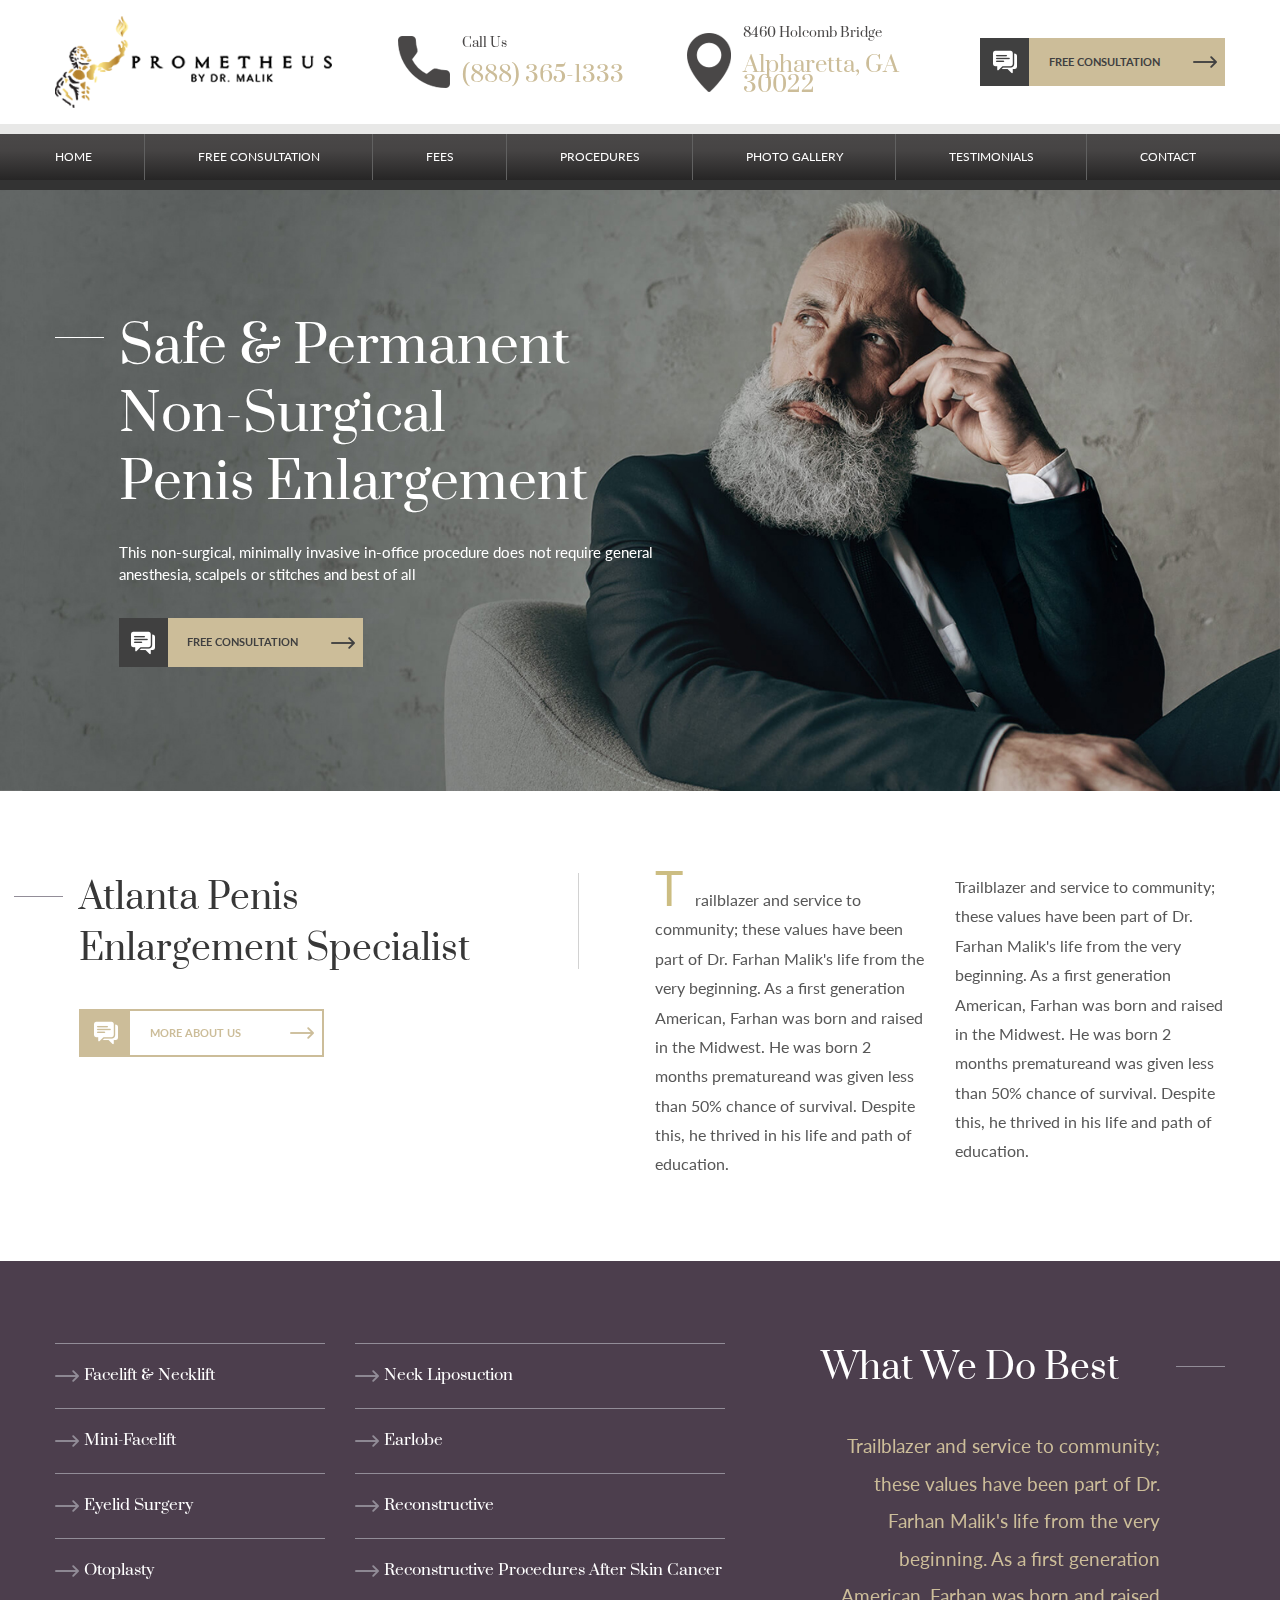
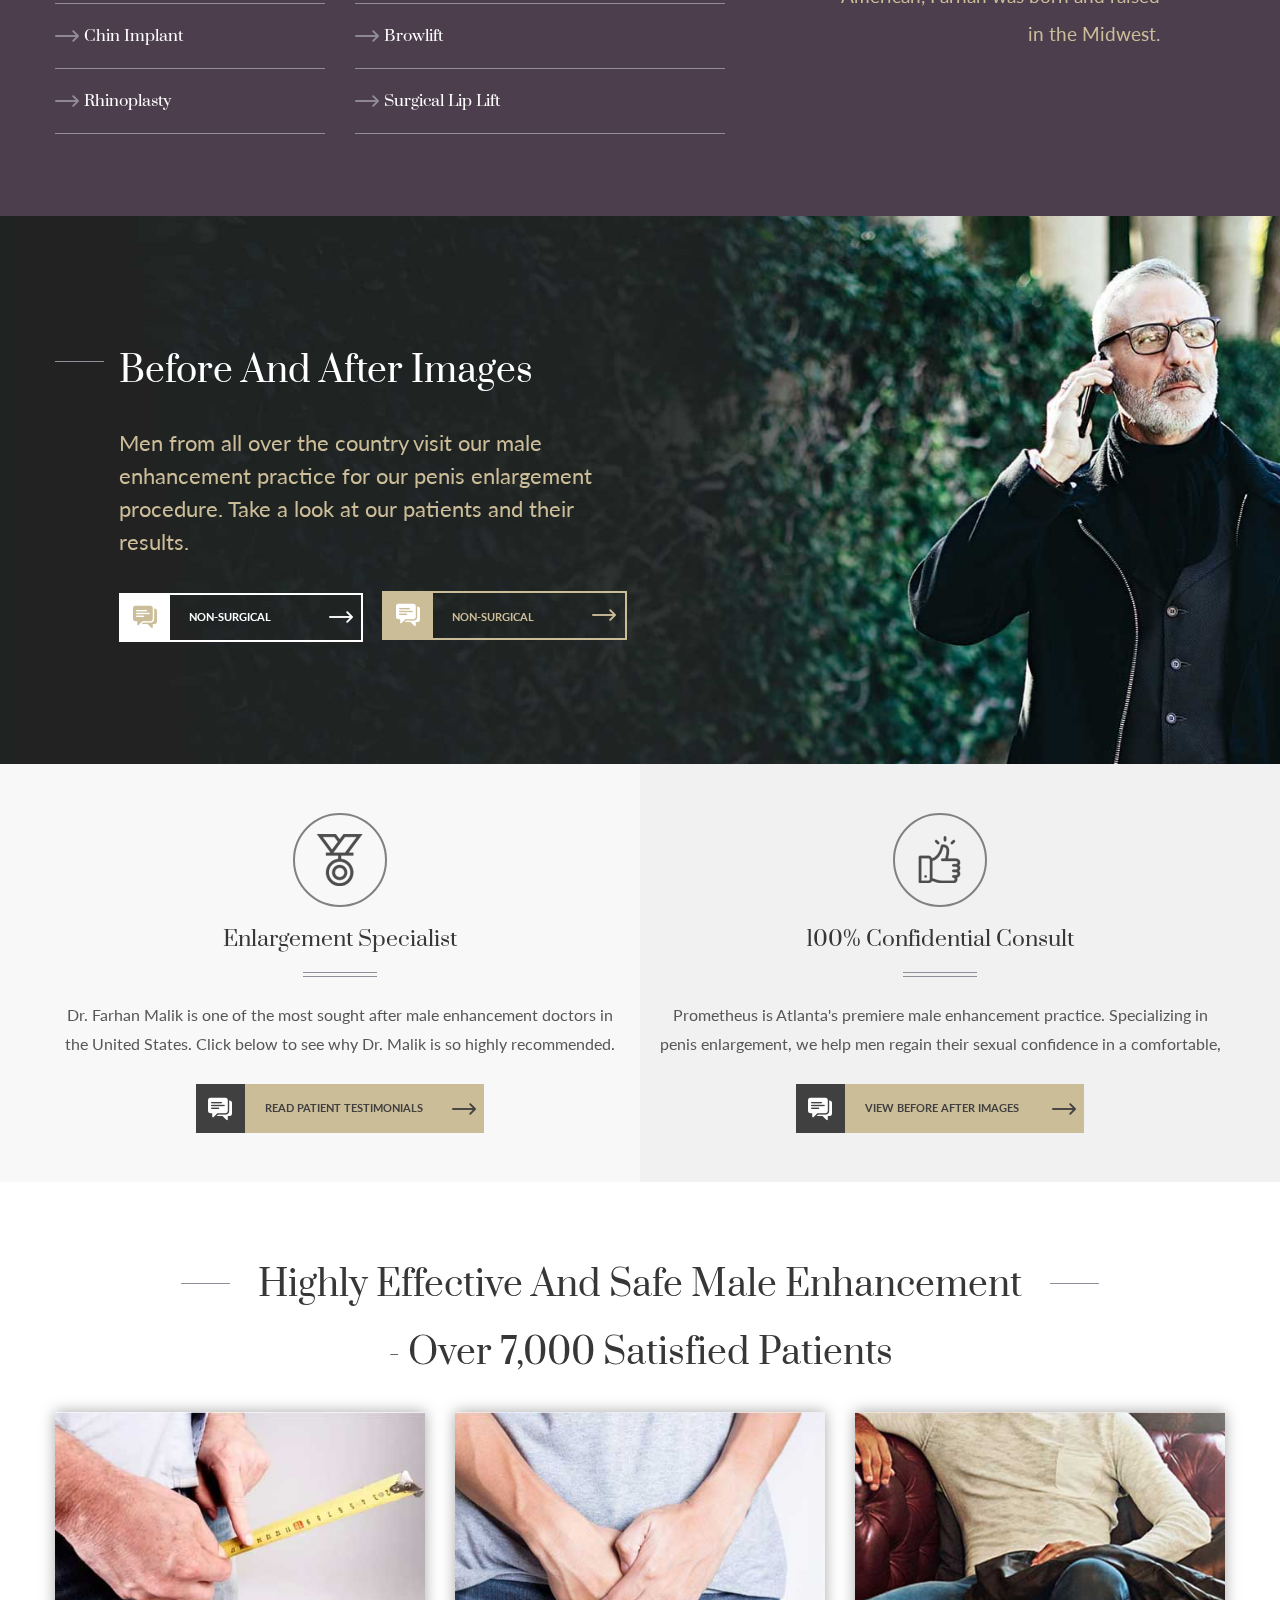
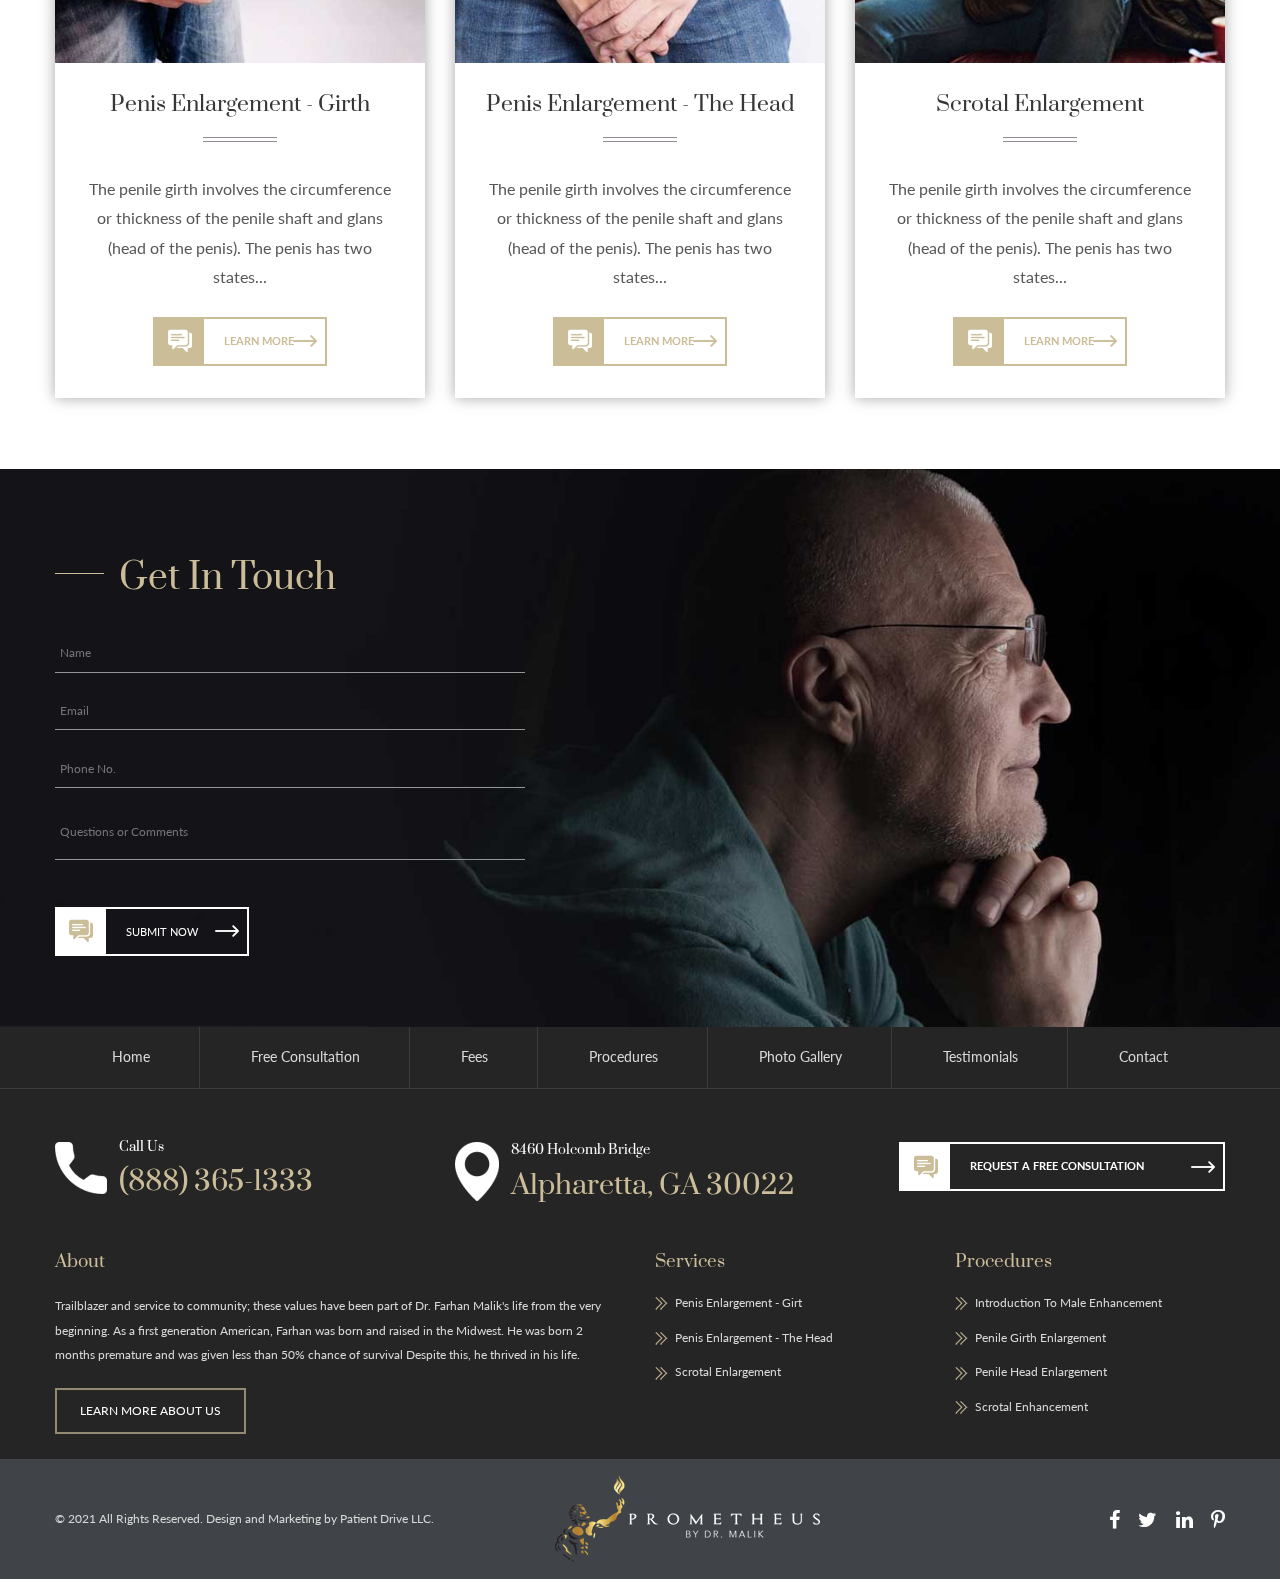
<file: index.html>
<!DOCTYPE html>
<html lang="en">

<head>
    <meta charset="UTF-8">
    <meta name="viewport" content="width=device-width, initial-scale=1.0">
    <title>Prometheusxl::Home</title>
    <link rel="stylesheet" href="css/main.css">

</head>

<body>

    <div class="loader" id="load_screen">
        <div class="text-center">
            <div class="spinner-border" role="status">
                <span class="sr-only">Loading...</span>
            </div>
        </div>
    </div>

    <header>
        <div class="container">
            <div class="details d-flex justify-content-between align-items-center">
                <a href="#"><img src="images/logo.png" class="logo" alt=""></a>
                <div class="right_details d-flex justify-content-between align-items-center">
                    <div class="contact_details d-flex align-items-center">
                        <img src="images/hi1.png" alt="">
                        <div>
                            <h6>Call Us</h6>
                            <h3>(888) 365-1333</h3>
                        </div>
                    </div>
                    <div class="contact_details second d-flex align-items-center">
                        <img src="images/hi2.png" alt="">
                        <div>
                            <h6>8460 Holcomb Bridge</h6>
                            <h3>Alpharetta, GA 30022</h3>
                        </div>
                    </div>
                    <div class="custom_button">
                        <a href="">
                            <span></span>
                            FREE CONSULTATION
                            <img src="images/b-arrow.png" alt="">
                        </a>
                    </div>
                </div>
            </div>

        </div>
    </header>
    <div class="menu_details mobile-menu" id="menu">
        <div class="container">
            <ul class="menu">
                <li><a href="">Home</a></li>
                <li><a href="">Free Consultation</a></li>
                <li><a href="">Fees</a></li>
                <li><a href="">Procedures</a></li>
                <li><a href="">Photo Gallery</a></li>
                <li><a href="">Testimonials</a></li>
                <li><a href="">Contact</a></li>
            </ul>
        </div>

    </div>

    <div class="hero_back d-flex align-items-center">
        <img src="images/slider1.jpg" alt="">
        <div class="container">
            <div class="details">
                <h2>Safe & Permanent <br>Non-Surgical<br>Penis Enlargement</h2>
                <p>This non-surgical, minimally invasive in-office procedure does not require general anesthesia,
                    scalpels or stitches and best of all</p>
                <div class="custom_button">
                    <a href="">
                        <span></span>
                        FREE CONSULTATION
                        <img src="images/b-arrow.png" alt="">
                    </a>
                </div>
            </div>

        </div>
    </div>

    <div class="about_us_back">
        <div class="container">
            <div class="row">
                <div class="col-lg-6">
                    <div class="portion e_left">
                        <h1>Atlanta Penis<br>
                            Enlargement Specialist</h1>
                        <div class="custom_button">
                            <a href="">
                                <span></span>
                                MORE ABOUT US
                                <img src="images/b1-arrow.png" alt="">
                            </a>
                        </div>
                    </div>
                </div>
                <div class="col-lg-3 col-md-6">
                    <div class="portion">
                        <p class="demo big">Trailblazer and service to community; these values have been part of Dr.
                            Farhan Malik's life from the very beginning. As a first generation American, Farhan was born
                            and raised in the Midwest. He was born 2 months prematureand was given less than 50% chance
                            of survival. Despite this, he thrived in his life and path of education.</p>
                    </div>
                </div>
                <div class="col-lg-3 col-md-6">
                    <div class="portion">
                        <p class="demo">Trailblazer and service to community; these values have been part of Dr. Farhan
                            Malik's life from the very beginning. As a first generation American, Farhan was born and
                            raised in the Midwest. He was born 2 months prematureand was given less than 50% chance of
                            survival. Despite this, he thrived in his life and path of education.</p>
                    </div>
                </div>
            </div>
        </div>
    </div>
    <div class="what_we_best_back">
        <div class="container">
            <div class="row">
                <div class="col-lg-5 order-lg-3">
                    <div class="portion last">
                        <h2>What We Do Best</h2>
                        <p>Trailblazer and service to community;<br>these values have been part of Dr.<br>Farhan Malik's
                            life from the very<br>beginning. As a first generation<br> American, Farhan was born and
                            raised<br>in the Midwest. </p>
                    </div>
                </div>
                <div class="col-lg-3">
                    <div class="portion">
                        <ul class="list">
                            <li><a href="">Facelift & Necklift</a></li>
                            <li><a href="">Mini-Facelift</a></li>
                            <li><a href="">Eyelid Surgery</a></li>
                            <li><a href="">Otoplasty</a></li>
                            <li><a href="">Chin Implant</a></li>
                            <li><a href="">Rhinoplasty</a></li>
                        </ul>
                    </div>
                </div>
                <div class="col-lg-4">
                    <div class="portion">
                        <ul class="list">
                            <li><a href="">Neck Liposuction</a></li>
                            <li><a href="">Earlobe </a></li>
                            <li><a href="">Reconstructive </a></li>
                            <li><a href="">Reconstructive Procedures After Skin Cancer</a></li>
                            <li><a href="">Browlift</a></li>
                            <li><a href="">Surgical Lip Lift</a></li>
                        </ul>
                    </div>
                </div>

            </div>
        </div>
    </div>

    <div class="before_after_back d-flex align-items-center">
        <img src="images/b_f_i.jpg" alt="">
        <div class="container">
            <div class="details">
                <h2>Before and After Images</h2>
                <p>Men from all over the country visit our male enhancement practice for our penis enlargement
                    procedure. Take a look at our patients and their results. </p>
                <div>
                    <div class="custom_button">
                        <a href="">
                            <span></span>
                            Non-Surgical
                            <img src="images/b-arrow.png" alt="">
                        </a>
                    </div>
                    <div class="custom_button">
                        <a href="">
                            <span></span>
                            Non-Surgical
                            <img src="images/b1-arrow.png" alt="">
                        </a>
                    </div>
                </div>

            </div>

        </div>
    </div>

    <div class="before_after_section_back">
        <div class="container">
            <div class="row">
                <div class="col-lg-6">
                    <div class="portion">
                        <div class="icon_back d-flex justify-content-center align-items-center">
                            <img src="images/w1.png" alt="">
                        </div>
                        <h2>Enlargement Specialist</h2>
                        <p>Dr. Farhan Malik is one of the most sought after male enhancement doctors in the United
                            States. Click below to see why Dr. Malik is so highly recommended.</p>
                        <div class="custom_button">
                            <a href="">
                                <span></span>
                                Read Patient Testimonials
                                <img src="images/b-arrow.png" alt="">
                            </a>
                        </div>
                    </div>
                </div>
                <div class="col-lg-6">
                    <div class="portion">
                        <div class="icon_back d-flex justify-content-center align-items-center">
                            <img src="images/w2.png" alt="">
                        </div>
                        <h2>100% Confidential Consult</h2>
                        <p>Prometheus is Atlanta's premiere male enhancement practice. Specializing in penis
                            enlargement, we help men regain their sexual confidence in a comfortable, </p>
                        <div class="custom_button">
                            <a href="">
                                <span></span>
                                VIEW BEFORE AFTER IMAGES
                                <img src="images/b-arrow.png" alt="">
                            </a>
                        </div>
                    </div>
                </div>
            </div>
        </div>
    </div>

    <div class="services_back">
        <div class="container">
            <h2>Highly Effective and Safe Male Enhancement<br>- Over 7,000 Satisfied Patients</h2>
            <div class="main_back">
                <div class="row">
                    <div class="col-lg-4">
                        <div class="portion">
                            <img src="images/s1.jpg" alt="">
                            <h3>Penis Enlargement - Girth</h3>
                            <p>The penile girth involves the circumference or thickness of the penile shaft and glans
                                (head of the penis). The penis has two states...</p>
                            <div class="custom_button">
                                <a href="">
                                    <span></span>
                                    LEARN MORE
                                    <img src="images/b1-arrow.png" alt="">
                                </a>
                            </div>
                        </div>
                    </div>
                    <div class="col-lg-4">
                        <div class="portion">
                            <img src="images/s2.jpg" alt="">
                            <h3>Penis Enlargement - The Head</h3>
                            <p>The penile girth involves the circumference or thickness of the penile shaft and glans
                                (head of the penis). The penis has two states...</p>
                            <div class="custom_button">
                                <a href="">
                                    <span></span>
                                    LEARN MORE
                                    <img src="images/b1-arrow.png" alt="">
                                </a>
                            </div>
                        </div>
                    </div>
                    <div class="col-lg-4">
                        <div class="portion">
                            <img src="images/s3.jpg" alt="">
                            <h3>Scrotal Enlargement</h3>
                            <p>The penile girth involves the circumference or thickness of the penile shaft and glans
                                (head of the penis). The penis has two states...</p>
                            <div class="custom_button">
                                <a href="">
                                    <span></span>
                                    LEARN MORE
                                    <img src="images/b1-arrow.png" alt="">
                                </a>
                            </div>
                        </div>
                    </div>
                </div>
            </div>
        </div>
    </div>

    <div class="get_touch_back">
        <img src="images/get-touch.jpg" class="avator" alt="">
        <div class="container">
            <h2>Get in Touch</h2>
            <div class="row">
                <div class="col-lg-5">
                    <div class="form_back">
                        <div class="portion"><input type="text" class="input" placeholder="Name"></div>
                        <div class="portion"><input type="email" class="input" placeholder="Email"></div>
                        <div class="portion"><input type="tel" class="input" placeholder="Phone No."></div>
                        <div class="portion"> <textarea name="" class="input textarea"
                                placeholder="Questions or Comments"></textarea> </div>
                        <div class="custom_button">
                            <a>
                                <span></span>
                                <input class="submit" type="submit" value="submit now">
                                <img src="images/b1-arrow.png" alt="">
                            </a>
                        </div>
                    </div>
                </div>
            </div>

        </div>
    </div>

    <footer>
        <ul class="top_menu">
            <li><a href="">Home</a></li>
            <li><a href="">Free Consultation</a></li>
            <li><a href="">Fees</a></li>
            <li><a href="">Procedures</a></li>
            <li><a href="">Photo Gallery</a></li>
            <li><a href="">Testimonials</a></li>
            <li><a href="">Contact</a></li>
        </ul>
        <div class="contact_section">
            <div class="container">
                <div class="row d-flex justify-content-between">
                    <div class="col-lg-4 col-md-6">
                        <div class="contact_details d-flex align-items-center">
                            <img src="images/hi1.png" alt="">
                            <div>
                                <h6>Call Us</h6>
                                <h3>(888) 365-1333</h3>
                            </div>
                        </div>

                    </div>
                    <div class="col-lg-4 col-md-6">
                        <div class="contact_details second d-flex align-items-center">
                            <img src="images/hi2.png" alt="">
                            <div>
                                <h6>8460 Holcomb Bridge</h6>
                                <h3>Alpharetta, GA 30022</h3>
                            </div>
                        </div>
                    </div>
                    <div class="col-lg-4">
                        <div class="custom_button">
                            <a href="">
                                <span></span>
                                REQUEST A FREE CONSULTATION
                                <img src="images/b-arrow.png" alt="">
                            </a>
                        </div>
                    </div>
                </div>
            </div>
        </div>
        <div class="footer_menu_details">
            <div class="container">
                <div class="row">
                    <div class="col-lg-6">
                        <div class="portion about">
                            <h3>About</h3>
                            <p>Trailblazer and service to community; these values have been part of Dr. Farhan Malik's life
                                from the very beginning. As a first generation American, Farhan was born and raised in the
                                Midwest. He was born 2 months premature and was given less than 50% chance of survival
                                Despite this, he thrived in his life.</p>
                            <div class="button"><a href="">LEARN MORE ABOUT US</a></div>
                        </div>
                    </div>
                    <div class="col-lg-3 col-6">
                        <div class="portion">
                            <h3>Services</h3>
                            <ul class="ft_menu">
                                <li><a href="">Penis Enlargement - Girt</a></li>
                                <li><a href="">Penis Enlargement - The Head</a></li>
                                <li><a href="">Scrotal Enlargement</a></li>
                            </ul>
                        </div>
                    </div>
                    <div class="col-lg-3 col-6">
                        <div class="portion">
                            <h3>Procedures</h3>
                            <ul class="ft_menu">
                                <li><a href="">Introduction To Male Enhancement</a></li>
                                <li><a href="">Penile Girth Enlargement</a></li>
                                <li><a href="">Penile Head Enlargement</a></li>
                                <li><a href="">Scrotal Enhancement</a></li>
                            </ul>
                        </div>
                    </div>
                </div>
            </div>
            <div class="copy_right_details">
                <div class="container">
                    <div class="row">
                        <div class="col-lg-5 d-flex align-items-center justify-content-start common">
                            <p>© 2021 All Rights Reserved. Design and Marketing by Patient Drive LLC. </p>
                        </div>
                        <div class="col-lg-3 d-flex align-items-center common">
                            <a href=""><img src="images/ft_logo.png" alt=""></a>
                        </div>
                        <div class="col-lg-4 d-flex align-items-center justify-content-end common">
                            <ul class="social_icons">
                                <li><a href=""><span class="fa fa-facebook"></span></a></li>
                                <li><a href=""><span class="fa fa-twitter"></span></a></li>
                                <li><a href=""><span class="fa fa-linkedin"></span></a></li>
                                <li><a href=""><span class="fa fa-pinterest-p"></span></a></li>
                            </ul>
                        </div>
                    </div>
                    
                </div>
            </div>
        </div>
    </footer>














    <script src="https://ajax.googleapis.com/ajax/libs/jquery/3.5.1/jquery.min.js"></script>
    <script src="js/jquery-migrate-1.4.1.min.js"></script>
    <script src="https://cdnjs.cloudflare.com/ajax/libs/popper.js/1.16.0/umd/popper.min.js"></script>
    <script src="https://maxcdn.bootstrapcdn.com/bootstrap/4.5.2/js/bootstrap.min.js"></script>
    <script src="js/jquery.slicknav.min.js"></script>
    <script src="js/owl.carousel.js"></script>
    <script src="js/jquery.fancybox.min.js"></script>
    <script src="js/app.js"></script>
</body>

</html
</file>
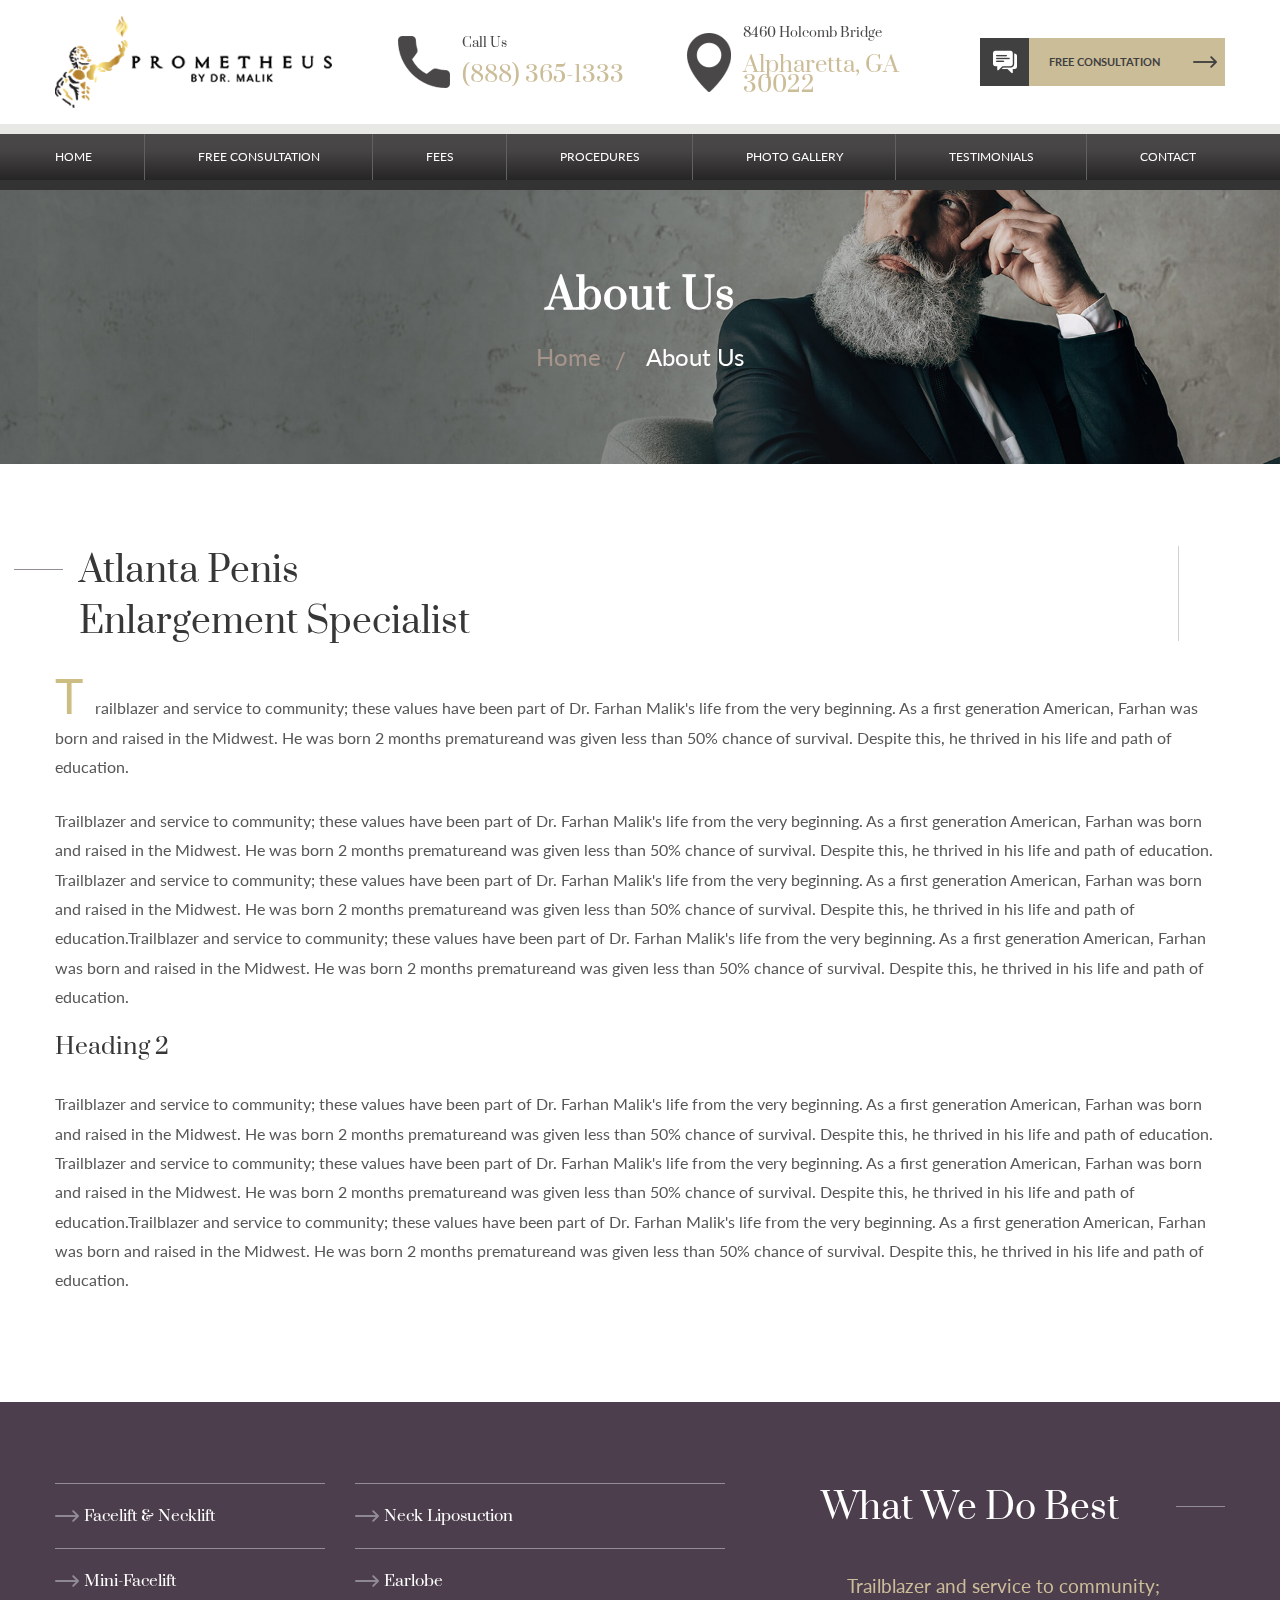
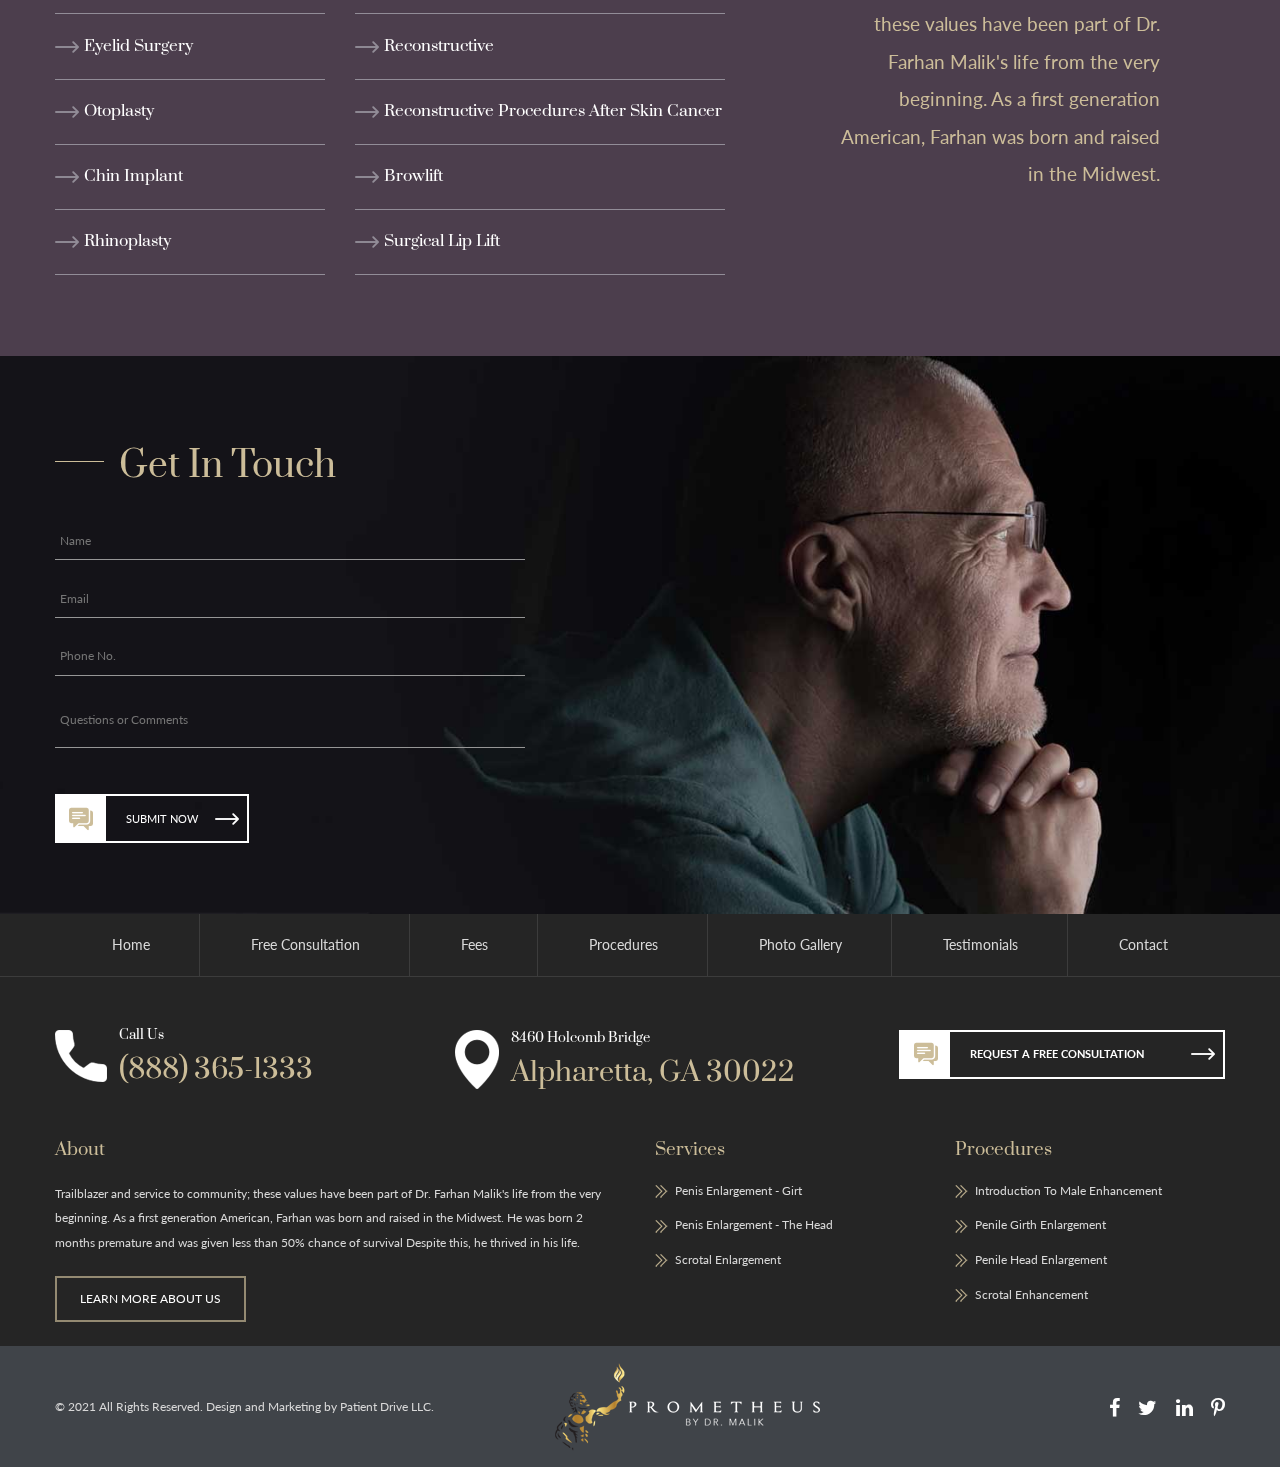
<file: about.html>
<!DOCTYPE html>
<html lang="en">

<head>
    <meta charset="UTF-8">
    <meta name="viewport" content="width=device-width, initial-scale=1.0">
    <title>Prometheusxl::About Us</title>
    <link rel="stylesheet" href="css/main.css">

</head>

<body>

    <div class="loader" id="load_screen">
        <div class="text-center">
            <div class="spinner-border" role="status">
                <span class="sr-only">Loading...</span>
            </div>
        </div>
    </div>

    <header>
        <div class="container">
            <div class="details d-flex justify-content-between align-items-center">
                <a href="#"><img src="images/logo.png" class="logo" alt=""></a>
                <div class="right_details d-flex justify-content-between align-items-center">
                    <div class="contact_details d-flex align-items-center">
                        <img src="images/hi1.png" alt="">
                        <div>
                            <h6>Call Us</h6>
                            <h3>(888) 365-1333</h3>
                        </div>
                    </div>
                    <div class="contact_details second d-flex align-items-center">
                        <img src="images/hi2.png" alt="">
                        <div>
                            <h6>8460 Holcomb Bridge</h6>
                            <h3>Alpharetta, GA 30022</h3>
                        </div>
                    </div>
                    <div class="custom_button">
                        <a href="">
                            <span></span>
                            FREE CONSULTATION
                            <img src="images/b-arrow.png" alt="">
                        </a>
                    </div>
                </div>
            </div>

        </div>
    </header>
    <div class="menu_details mobile-menu" id="menu">
        <div class="container">
            <ul class="menu">
                <li><a href="">Home</a></li>
                <li><a href="">Free Consultation</a></li>
                <li><a href="">Fees</a></li>
                <li><a href="">Procedures</a></li>
                <li><a href="">Photo Gallery</a></li>
                <li><a href="">Testimonials</a></li>
                <li><a href="">Contact</a></li>
            </ul>
        </div>

    </div>

    <div class="inner_hero_back d-flex align-items-center justify-content-center">
        <img src="images/slider1.jpg" alt="">
        <div class="container">
            <h1>About us</h1>
            <ul class="bedcrumb d-flex justify-content-center">
                <li><a href="">Home</a></li>
                <li>About Us</li>
            </ul>
        </div>
    </div>

    <div class="about_us_back inner">
        <div class="container">
            <div class="row">
                <div class="col-lg-12">
                    <div class="portion e_left">
                        <h2>Atlanta Penis<br>
                            Enlargement Specialist</h2>
                        <p class="demo big">Trailblazer and service to community; these values have been part of Dr.
                            Farhan Malik's life from the very beginning. As a first generation American, Farhan was born
                            and raised in the Midwest. He was born 2 months prematureand was given less than 50% chance
                            of survival. Despite this, he thrived in his life and path of education.</p>
                        <p class="demo">Trailblazer and service to community; these values have been part of Dr. Farhan
                            Malik's life from the very beginning. As a first generation American, Farhan was born and
                            raised in the Midwest. He was born 2 months prematureand was given less than 50% chance of
                            survival. Despite this, he thrived in his life and path of education. Trailblazer and
                            service to community; these values have been part of Dr. Farhan
                            Malik's life from the very beginning. As a first generation American, Farhan was born and
                            raised in the Midwest. He was born 2 months prematureand was given less than 50% chance of
                            survival. Despite this, he thrived in his life and path of education.Trailblazer and service
                            to community; these values have been part of Dr. Farhan
                            Malik's life from the very beginning. As a first generation American, Farhan was born and
                            raised in the Midwest. He was born 2 months prematureand was given less than 50% chance of
                            survival. Despite this, he thrived in his life and path of education.</p>
                        
                            <h3>Heading 2</h3>
                            <p class="demo">Trailblazer and service to community; these values have been part of Dr. Farhan
                                Malik's life from the very beginning. As a first generation American, Farhan was born and
                                raised in the Midwest. He was born 2 months prematureand was given less than 50% chance of
                                survival. Despite this, he thrived in his life and path of education. Trailblazer and
                                service to community; these values have been part of Dr. Farhan
                                Malik's life from the very beginning. As a first generation American, Farhan was born and
                                raised in the Midwest. He was born 2 months prematureand was given less than 50% chance of
                                survival. Despite this, he thrived in his life and path of education.Trailblazer and service
                                to community; these values have been part of Dr. Farhan
                                Malik's life from the very beginning. As a first generation American, Farhan was born and
                                raised in the Midwest. He was born 2 months prematureand was given less than 50% chance of
                                survival. Despite this, he thrived in his life and path of education.</p>
                    </div>

                </div>

            </div>
        </div>
    </div>

    <div class="what_we_best_back">
        <div class="container">
            <div class="row">
                <div class="col-lg-5 order-lg-3">
                    <div class="portion last">
                        <h2>What We Do Best</h2>
                        <p>Trailblazer and service to community;<br>these values have been part of Dr.<br>Farhan Malik's
                            life from the very<br>beginning. As a first generation<br> American, Farhan was born and
                            raised<br>in the Midwest. </p>
                    </div>
                </div>
                <div class="col-lg-3">
                    <div class="portion">
                        <ul class="list">
                            <li><a href="">Facelift & Necklift</a></li>
                            <li><a href="">Mini-Facelift</a></li>
                            <li><a href="">Eyelid Surgery</a></li>
                            <li><a href="">Otoplasty</a></li>
                            <li><a href="">Chin Implant</a></li>
                            <li><a href="">Rhinoplasty</a></li>
                        </ul>
                    </div>
                </div>
                <div class="col-lg-4">
                    <div class="portion">
                        <ul class="list">
                            <li><a href="">Neck Liposuction</a></li>
                            <li><a href="">Earlobe </a></li>
                            <li><a href="">Reconstructive </a></li>
                            <li><a href="">Reconstructive Procedures After Skin Cancer</a></li>
                            <li><a href="">Browlift</a></li>
                            <li><a href="">Surgical Lip Lift</a></li>
                        </ul>
                    </div>
                </div>

            </div>
        </div>
    </div>



    <div class="get_touch_back">
        <img src="images/get-touch.jpg" class="avator" alt="">
        <div class="container">
            <h2>Get in Touch</h2>
            <div class="row">
                <div class="col-lg-5">
                    <div class="form_back">
                        <div class="portion"><input type="text" class="input" placeholder="Name"></div>
                        <div class="portion"><input type="email" class="input" placeholder="Email"></div>
                        <div class="portion"><input type="tel" class="input" placeholder="Phone No."></div>
                        <div class="portion"> <textarea name="" class="input textarea"
                                placeholder="Questions or Comments"></textarea> </div>
                        <div class="custom_button">
                            <a>
                                <span></span>
                                <input class="submit" type="submit" value="submit now">
                                <img src="images/b1-arrow.png" alt="">
                            </a>
                        </div>
                    </div>
                </div>
            </div>

        </div>
    </div>

    <footer>
        <ul class="top_menu">
            <li><a href="">Home</a></li>
            <li><a href="">Free Consultation</a></li>
            <li><a href="">Fees</a></li>
            <li><a href="">Procedures</a></li>
            <li><a href="">Photo Gallery</a></li>
            <li><a href="">Testimonials</a></li>
            <li><a href="">Contact</a></li>
        </ul>
        <div class="contact_section">
            <div class="container">
                <div class="row d-flex justify-content-between">
                    <div class="col-lg-4 col-md-6">
                        <div class="contact_details d-flex align-items-center">
                            <img src="images/hi1.png" alt="">
                            <div>
                                <h6>Call Us</h6>
                                <h3>(888) 365-1333</h3>
                            </div>
                        </div>

                    </div>
                    <div class="col-lg-4 col-md-6">
                        <div class="contact_details second d-flex align-items-center">
                            <img src="images/hi2.png" alt="">
                            <div>
                                <h6>8460 Holcomb Bridge</h6>
                                <h3>Alpharetta, GA 30022</h3>
                            </div>
                        </div>
                    </div>
                    <div class="col-lg-4">
                        <div class="custom_button">
                            <a href="">
                                <span></span>
                                REQUEST A FREE CONSULTATION
                                <img src="images/b-arrow.png" alt="">
                            </a>
                        </div>
                    </div>
                </div>
            </div>
        </div>
        <div class="footer_menu_details">
            <div class="container">
                <div class="row">
                    <div class="col-lg-6">
                        <div class="portion about">
                            <h3>About</h3>
                            <p>Trailblazer and service to community; these values have been part of Dr. Farhan Malik's
                                life
                                from the very beginning. As a first generation American, Farhan was born and raised in
                                the
                                Midwest. He was born 2 months premature and was given less than 50% chance of survival
                                Despite this, he thrived in his life.</p>
                            <div class="button"><a href="">LEARN MORE ABOUT US</a></div>
                        </div>
                    </div>
                    <div class="col-lg-3 col-6">
                        <div class="portion">
                            <h3>Services</h3>
                            <ul class="ft_menu">
                                <li><a href="">Penis Enlargement - Girt</a></li>
                                <li><a href="">Penis Enlargement - The Head</a></li>
                                <li><a href="">Scrotal Enlargement</a></li>
                            </ul>
                        </div>
                    </div>
                    <div class="col-lg-3 col-6">
                        <div class="portion">
                            <h3>Procedures</h3>
                            <ul class="ft_menu">
                                <li><a href="">Introduction To Male Enhancement</a></li>
                                <li><a href="">Penile Girth Enlargement</a></li>
                                <li><a href="">Penile Head Enlargement</a></li>
                                <li><a href="">Scrotal Enhancement</a></li>
                            </ul>
                        </div>
                    </div>
                </div>
            </div>
            <div class="copy_right_details">
                <div class="container">
                    <div class="row">
                        <div class="col-lg-5 d-flex align-items-center justify-content-start common">
                            <p>© 2021 All Rights Reserved. Design and Marketing by Patient Drive LLC. </p>
                        </div>
                        <div class="col-lg-3 d-flex align-items-center common">
                            <a href=""><img src="images/ft_logo.png" alt=""></a>
                        </div>
                        <div class="col-lg-4 d-flex align-items-center justify-content-end common">
                            <ul class="social_icons">
                                <li><a href=""><span class="fa fa-facebook"></span></a></li>
                                <li><a href=""><span class="fa fa-twitter"></span></a></li>
                                <li><a href=""><span class="fa fa-linkedin"></span></a></li>
                                <li><a href=""><span class="fa fa-pinterest-p"></span></a></li>
                            </ul>
                        </div>
                    </div>

                </div>
            </div>
        </div>
    </footer>














    <script src="https://ajax.googleapis.com/ajax/libs/jquery/3.5.1/jquery.min.js"></script>
    <script src="js/jquery-migrate-1.4.1.min.js"></script>
    <script src="https://cdnjs.cloudflare.com/ajax/libs/popper.js/1.16.0/umd/popper.min.js"></script>
    <script src="https://maxcdn.bootstrapcdn.com/bootstrap/4.5.2/js/bootstrap.min.js"></script>
    <script src="js/jquery.slicknav.min.js"></script>
    <script src="js/owl.carousel.js"></script>
    <script src="js/jquery.fancybox.min.js"></script>
    <script src="js/app.js"></script>
</body>

</html
</file>
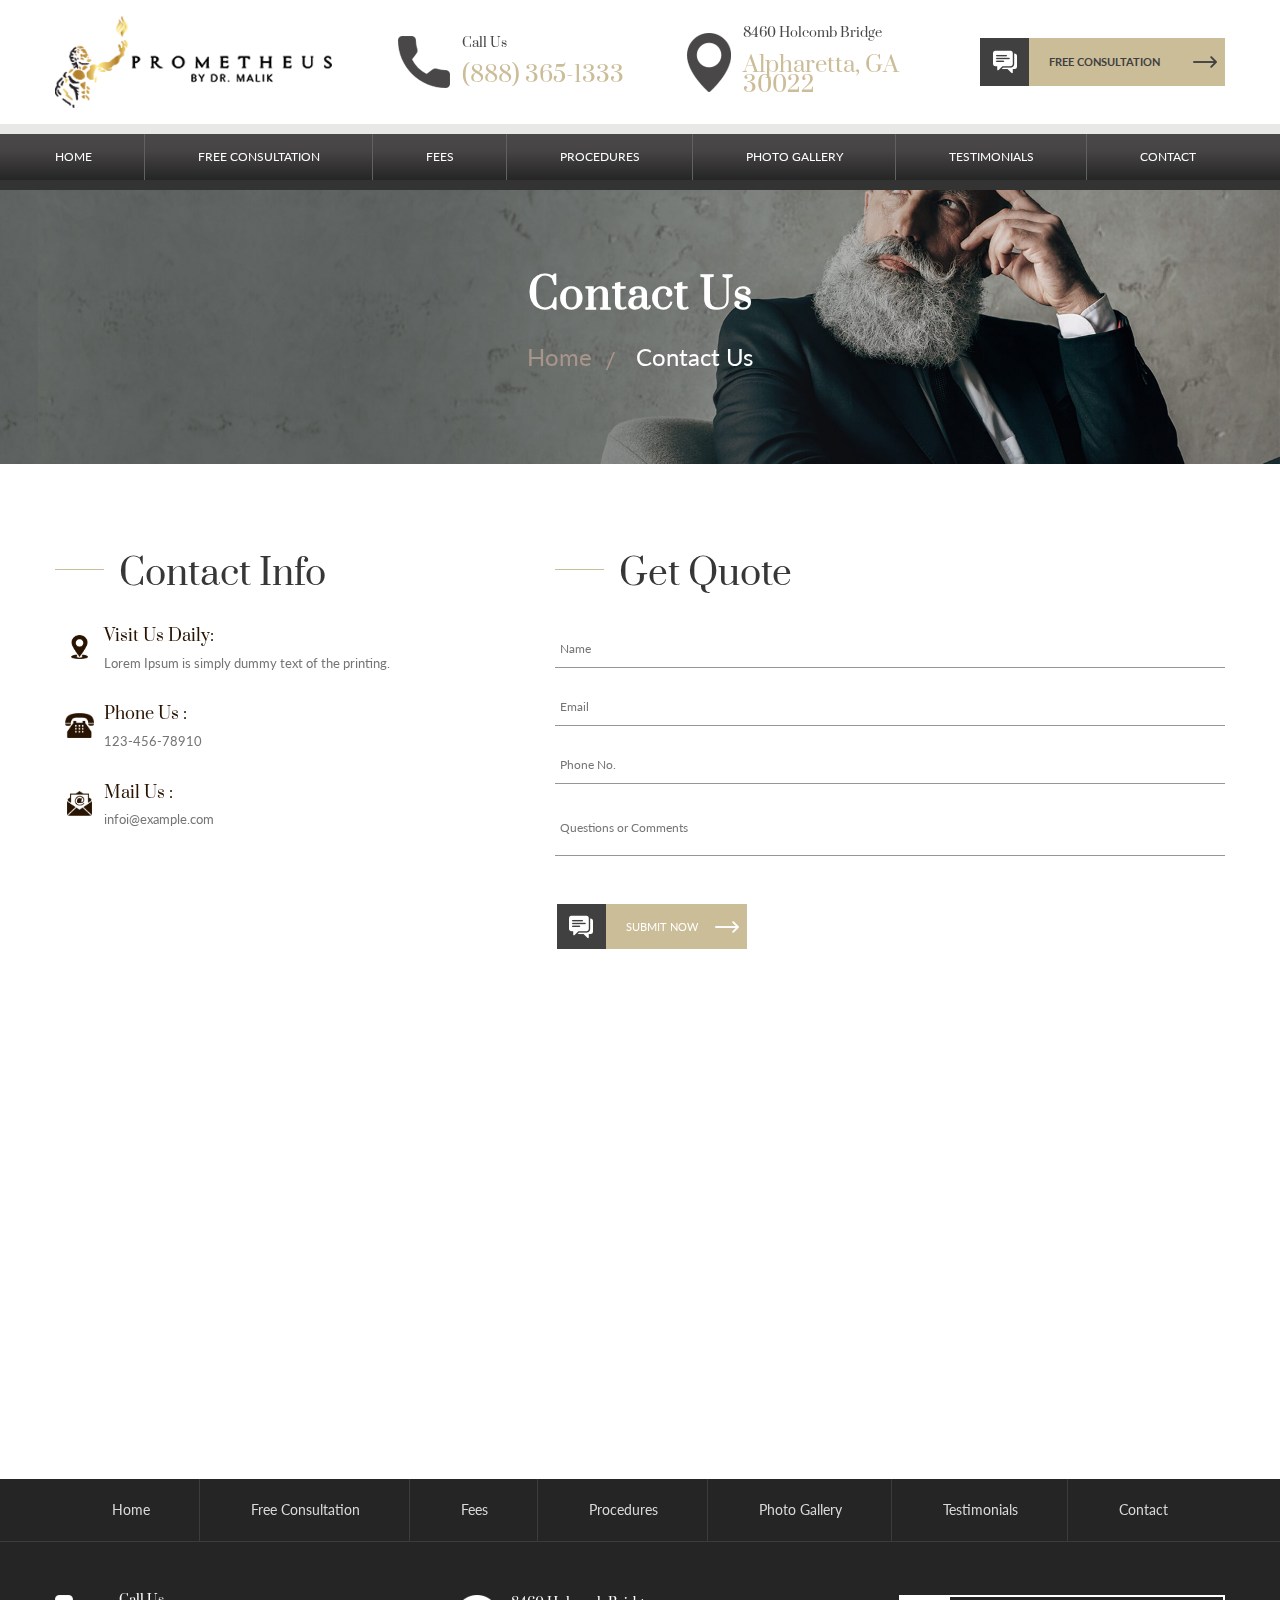
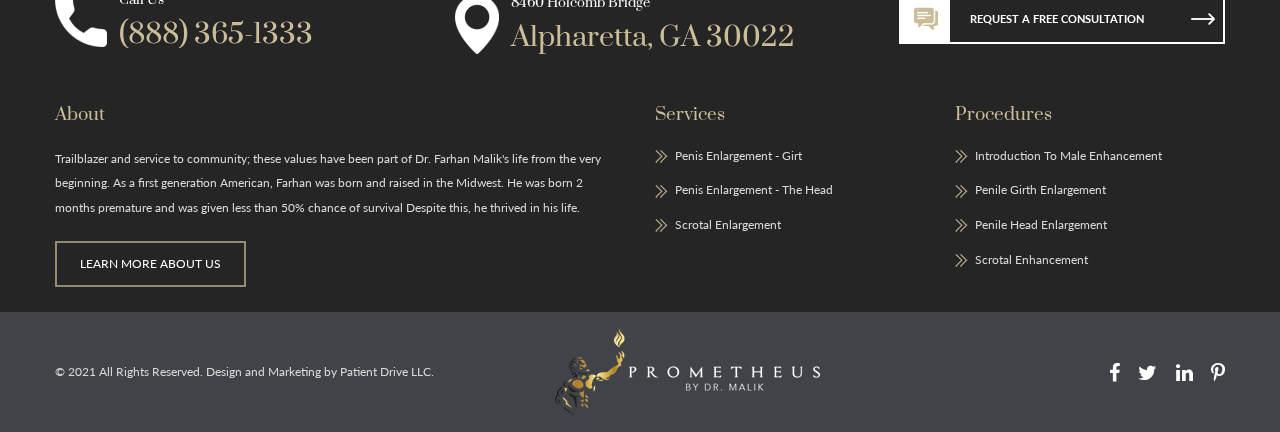
<file: contact.html>
<!DOCTYPE html>
<html lang="en">

<head>
    <meta charset="UTF-8">
    <meta name="viewport" content="width=device-width, initial-scale=1.0">
    <title>Prometheusxl::Contact Us</title>
    <link rel="stylesheet" href="css/main.css">

</head>

<body>

    <div class="loader" id="load_screen">
        <div class="text-center">
            <div class="spinner-border" role="status">
                <span class="sr-only">Loading...</span>
            </div>
        </div>
    </div>

    <header>
        <div class="container">
            <div class="details d-flex justify-content-between align-items-center">
                <a href="#"><img src="images/logo.png" class="logo" alt=""></a>
                <div class="right_details d-flex justify-content-between align-items-center">
                    <div class="contact_details d-flex align-items-center">
                        <img src="images/hi1.png" alt="">
                        <div>
                            <h6>Call Us</h6>
                            <h3>(888) 365-1333</h3>
                        </div>
                    </div>
                    <div class="contact_details second d-flex align-items-center">
                        <img src="images/hi2.png" alt="">
                        <div>
                            <h6>8460 Holcomb Bridge</h6>
                            <h3>Alpharetta, GA 30022</h3>
                        </div>
                    </div>
                    <div class="custom_button">
                        <a href="">
                            <span></span>
                            FREE CONSULTATION
                            <img src="images/b-arrow.png" alt="">
                        </a>
                    </div>
                </div>
            </div>

        </div>
    </header>
    <div class="menu_details mobile-menu" id="menu">
        <div class="container">
            <ul class="menu">
                <li><a href="">Home</a></li>
                <li><a href="">Free Consultation</a></li>
                <li><a href="">Fees</a></li>
                <li><a href="">Procedures</a></li>
                <li><a href="">Photo Gallery</a></li>
                <li><a href="">Testimonials</a></li>
                <li><a href="">Contact</a></li>
            </ul>
        </div>

    </div>

    <div class="inner_hero_back d-flex align-items-center justify-content-center">
        <img src="images/slider1.jpg" alt="">
        <div class="container">
            <h1>Contact us</h1>
            <ul class="bedcrumb d-flex justify-content-center">
                <li><a href="">Home</a></li>
                <li>Contact Us</li>
            </ul>
        </div>
    </div>
    


    <div class="get_touch_back contact">
        <div class="container">
            <div class="row">
                <div class="col-lg-5">
                    <h2>Contact Info</h2>
                    <div class="contact_details">
                        <div class="row">
                            <div class="col-lg-12">
                                <div class="portion">
                                    <div class="image_back">
                                        <img src="images/con1.png" alt="">
                                    </div>
                                    <h3>Visit Us Daily:</h3>
                                    <p>Lorem Ipsum is simply dummy text of the printing.</p>
                                </div>
                            </div>
                            <div class="col-lg-12">
                                <div class="portion">
                                    <div class="image_back">
                                        <img src="images/con2.png" alt="">
                                    </div>
                                    <h3>Phone Us :</h3>
                                    <p>123-456-78910</p>
                                </div>
                            </div>
                            <div class="col-lg-12">
                                <div class="portion">
                                    <div class="image_back">
                                        <img src="images/con3.png" alt="">
                                    </div>
                                    <h3>Mail Us  :</h3>
                                    <p>infoi@example.com</p>
                                </div>
                            </div>
                        </div>
                    </div>
                </div>
                <div class="col-lg-7">
                    <h2>Get Quote</h2>
                    <div class="form_back">
                        <div class="portion"><input type="text" class="input" placeholder="Name"></div>
                        <div class="portion"><input type="email" class="input" placeholder="Email"></div>
                        <div class="portion"><input type="tel" class="input" placeholder="Phone No."></div>
                        <div class="portion"> <textarea name="" class="input textarea"
                                placeholder="Questions or Comments"></textarea> </div>
                        <div class="custom_button">
                            <a>
                                <span></span>
                                <input class="submit" type="submit" value="submit now">
                                <img src="images/b1-arrow.png" alt="">
                            </a>
                        </div>
                    </div>
                </div>
            </div>

        </div>
        <div class="map">
            <iframe src="https://www.google.com/maps/embed?pb=!1m18!1m12!1m3!1d3308.3092268257997!2d-84.27331728441872!3d33.984590228738924!2m3!1f0!2f0!3f0!3m2!1i1024!2i768!4f13.1!3m3!1m2!1s0x88f50a828faa4c4d%3A0x300188615256990c!2s8460%20Holcomb%20Bridge%20Rd%2C%20Alpharetta%2C%20GA%2030022%2C%20USA!5e0!3m2!1sen!2sin!4v1613043542257!5m2!1sen!2sin" frameborder="0" style="border:0;" allowfullscreen="" aria-hidden="false" tabindex="0"></iframe>
        </div>
    </div>

    <footer>
        <ul class="top_menu">
            <li><a href="">Home</a></li>
            <li><a href="">Free Consultation</a></li>
            <li><a href="">Fees</a></li>
            <li><a href="">Procedures</a></li>
            <li><a href="">Photo Gallery</a></li>
            <li><a href="">Testimonials</a></li>
            <li><a href="">Contact</a></li>
        </ul>
        <div class="contact_section">
            <div class="container">
                <div class="row d-flex justify-content-between">
                    <div class="col-lg-4 col-md-6">
                        <div class="contact_details d-flex align-items-center">
                            <img src="images/hi1.png" alt="">
                            <div>
                                <h6>Call Us</h6>
                                <h3>(888) 365-1333</h3>
                            </div>
                        </div>

                    </div>
                    <div class="col-lg-4 col-md-6">
                        <div class="contact_details second d-flex align-items-center">
                            <img src="images/hi2.png" alt="">
                            <div>
                                <h6>8460 Holcomb Bridge</h6>
                                <h3>Alpharetta, GA 30022</h3>
                            </div>
                        </div>
                    </div>
                    <div class="col-lg-4">
                        <div class="custom_button">
                            <a href="">
                                <span></span>
                                REQUEST A FREE CONSULTATION
                                <img src="images/b-arrow.png" alt="">
                            </a>
                        </div>
                    </div>
                </div>
            </div>
        </div>
        <div class="footer_menu_details">
            <div class="container">
                <div class="row">
                    <div class="col-lg-6">
                        <div class="portion about">
                            <h3>About</h3>
                            <p>Trailblazer and service to community; these values have been part of Dr. Farhan Malik's
                                life
                                from the very beginning. As a first generation American, Farhan was born and raised in
                                the
                                Midwest. He was born 2 months premature and was given less than 50% chance of survival
                                Despite this, he thrived in his life.</p>
                            <div class="button"><a href="">LEARN MORE ABOUT US</a></div>
                        </div>
                    </div>
                    <div class="col-lg-3 col-6">
                        <div class="portion">
                            <h3>Services</h3>
                            <ul class="ft_menu">
                                <li><a href="">Penis Enlargement - Girt</a></li>
                                <li><a href="">Penis Enlargement - The Head</a></li>
                                <li><a href="">Scrotal Enlargement</a></li>
                            </ul>
                        </div>
                    </div>
                    <div class="col-lg-3 col-6">
                        <div class="portion">
                            <h3>Procedures</h3>
                            <ul class="ft_menu">
                                <li><a href="">Introduction To Male Enhancement</a></li>
                                <li><a href="">Penile Girth Enlargement</a></li>
                                <li><a href="">Penile Head Enlargement</a></li>
                                <li><a href="">Scrotal Enhancement</a></li>
                            </ul>
                        </div>
                    </div>
                </div>
            </div>
            <div class="copy_right_details">
                <div class="container">
                    <div class="row">
                        <div class="col-lg-5 d-flex align-items-center justify-content-start common">
                            <p>© 2021 All Rights Reserved. Design and Marketing by Patient Drive LLC. </p>
                        </div>
                        <div class="col-lg-3 d-flex align-items-center common">
                            <a href=""><img src="images/ft_logo.png" alt=""></a>
                        </div>
                        <div class="col-lg-4 d-flex align-items-center justify-content-end common">
                            <ul class="social_icons">
                                <li><a href=""><span class="fa fa-facebook"></span></a></li>
                                <li><a href=""><span class="fa fa-twitter"></span></a></li>
                                <li><a href=""><span class="fa fa-linkedin"></span></a></li>
                                <li><a href=""><span class="fa fa-pinterest-p"></span></a></li>
                            </ul>
                        </div>
                    </div>

                </div>
            </div>
        </div>
    </footer>














    <script src="https://ajax.googleapis.com/ajax/libs/jquery/3.5.1/jquery.min.js"></script>
    <script src="js/jquery-migrate-1.4.1.min.js"></script>
    <script src="https://cdnjs.cloudflare.com/ajax/libs/popper.js/1.16.0/umd/popper.min.js"></script>
    <script src="https://maxcdn.bootstrapcdn.com/bootstrap/4.5.2/js/bootstrap.min.js"></script>
    <script src="js/jquery.slicknav.min.js"></script>
    <script src="js/owl.carousel.js"></script>
    <script src="js/jquery.fancybox.min.js"></script>
    <script src="js/app.js"></script>
</body>

</html
</file>
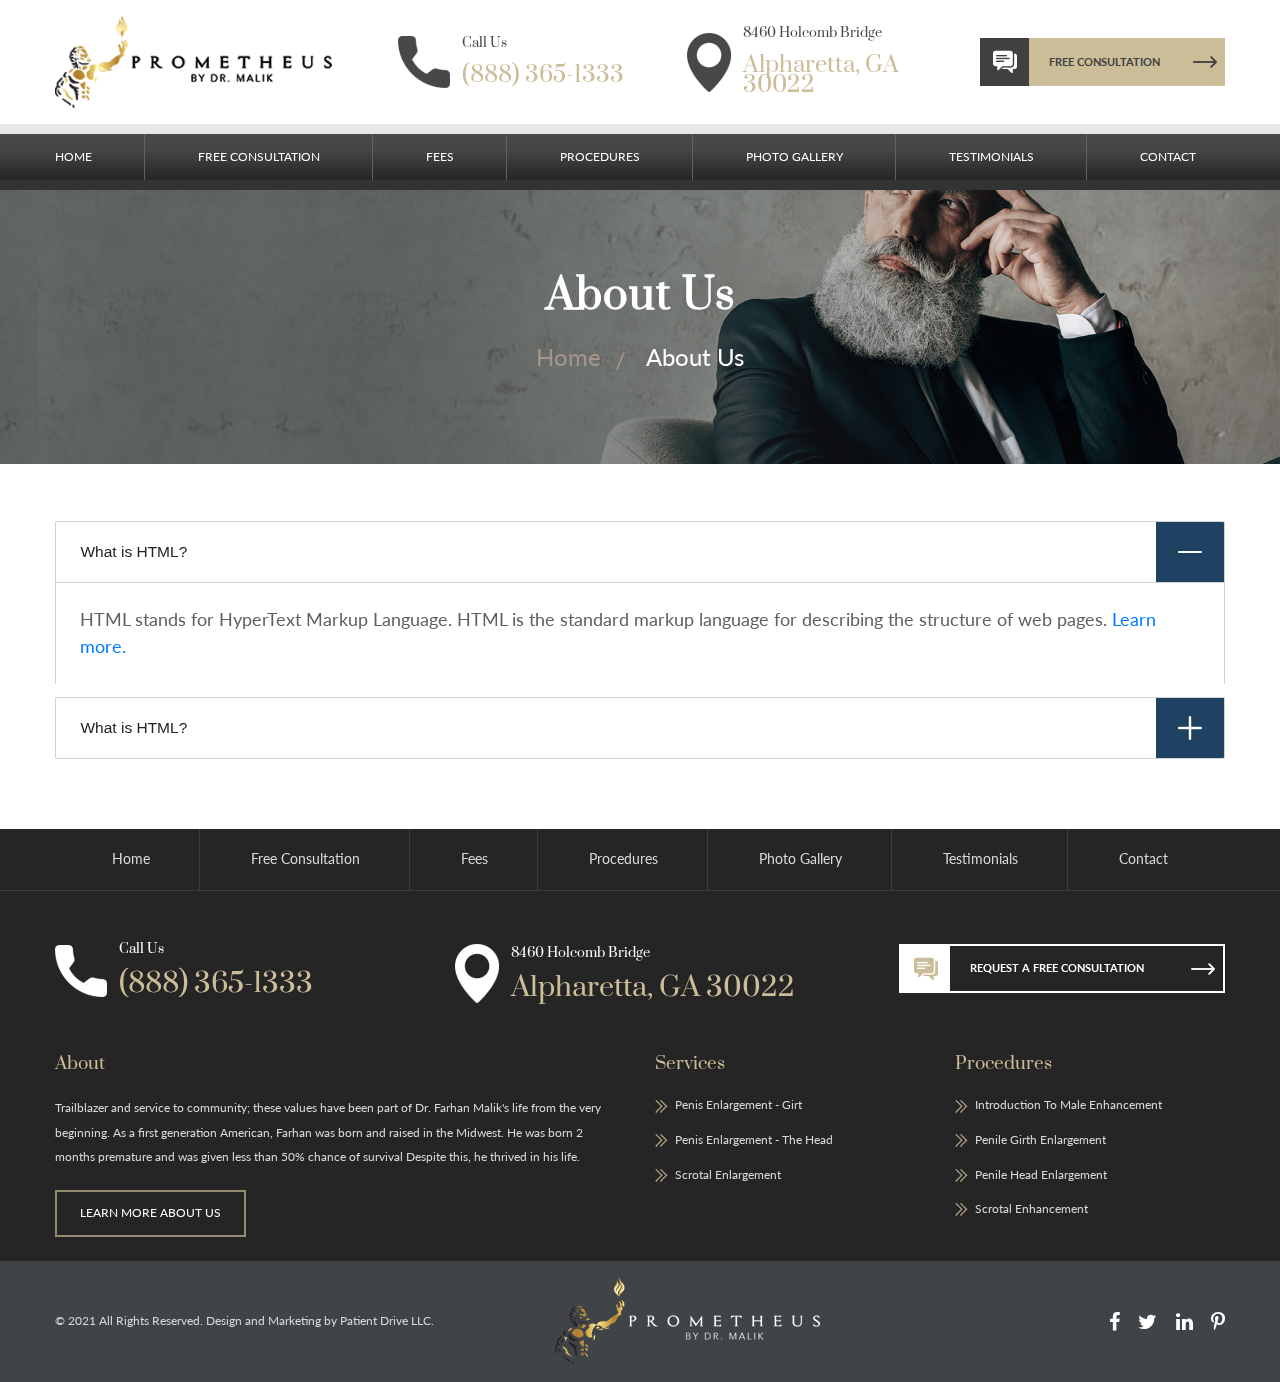
<file: faq.html>
<!DOCTYPE html>
<html lang="en">

<head>
    <meta charset="UTF-8">
    <meta name="viewport" content="width=device-width, initial-scale=1.0">
    <title>Prometheusxl::About Us</title>
    <link rel="stylesheet" href="css/main.css">

</head>

<body>

    <div class="loader" id="load_screen">
        <div class="text-center">
            <div class="spinner-border" role="status">
                <span class="sr-only">Loading...</span>
            </div>
        </div>
    </div>

    <header>
        <div class="container">
            <div class="details d-flex justify-content-between align-items-center">
                <a href="#"><img src="images/logo.png" class="logo" alt=""></a>
                <div class="right_details d-flex justify-content-between align-items-center">
                    <div class="contact_details d-flex align-items-center">
                        <img src="images/hi1.png" alt="">
                        <div>
                            <h6>Call Us</h6>
                            <h3>(888) 365-1333</h3>
                        </div>
                    </div>
                    <div class="contact_details second d-flex align-items-center">
                        <img src="images/hi2.png" alt="">
                        <div>
                            <h6>8460 Holcomb Bridge</h6>
                            <h3>Alpharetta, GA 30022</h3>
                        </div>
                    </div>
                    <div class="custom_button">
                        <a href="">
                            <span></span>
                            FREE CONSULTATION
                            <img src="images/b-arrow.png" alt="">
                        </a>
                    </div>
                </div>
            </div>

        </div>
    </header>
    <div class="menu_details mobile-menu" id="menu">
        <div class="container">
            <ul class="menu">
                <li><a href="">Home</a></li>
                <li><a href="">Free Consultation</a></li>
                <li><a href="">Fees</a></li>
                <li><a href="">Procedures</a></li>
                <li><a href="">Photo Gallery</a></li>
                <li><a href="">Testimonials</a></li>
                <li><a href="">Contact</a></li>
            </ul>
        </div>

    </div>

    <div class="inner_hero_back d-flex align-items-center justify-content-center">
        <img src="images/slider1.jpg" alt="">
        <div class="container">
            <h1>About us</h1>
            <ul class="bedcrumb d-flex justify-content-center">
                <li><a href="">Home</a></li>
                <li>About Us</li>
            </ul>
        </div>
    </div>

    
    <div class="default_body">
        <div class="container">
            <div class="bs-example faq">
                <div class="accordion custom" id="accordionExample">
                    <div class="card">
                        <div class="card-header" id="headingOne" data-toggle="collapse" data-target="#collapseOne">
                          <i class="fa fa-plus"></i> What is HTML?
                        </div>
                        <div id="collapseOne" class="collapse show" aria-labelledby="headingOne" data-parent="#accordionExample">
                            <div class="card-body">
                                <p>HTML stands for HyperText Markup Language. HTML is the standard markup language for describing the structure of web pages. <a href="https://www.tutorialrepublic.com/html-tutorial/" target="_blank">Learn more.</a></p>
                            </div>
                        </div>
                    </div>
                    <div class="card">
                      <div class="card-header" id="headingOne" data-toggle="collapse" data-target="#collapsetwo">
                        <i class="fa fa-plus"></i> What is HTML?
                      </div>
                      <div id="collapsetwo" class="collapse" aria-labelledby="headingOne" data-parent="#accordionExample">
                          <div class="card-body">
                              HTML stands for HyperText Markup Language. HTML is the standard markup language for describing the structure of web pages. <a href="https://www.tutorialrepublic.com/html-tutorial/" target="_blank">Learn more.</a>
                          </div>
                      </div>
                  </div>
                </div>
              </div>
        </div>
    </div>

    <footer>
        <ul class="top_menu">
            <li><a href="">Home</a></li>
            <li><a href="">Free Consultation</a></li>
            <li><a href="">Fees</a></li>
            <li><a href="">Procedures</a></li>
            <li><a href="">Photo Gallery</a></li>
            <li><a href="">Testimonials</a></li>
            <li><a href="">Contact</a></li>
        </ul>
        <div class="contact_section">
            <div class="container">
                <div class="row d-flex justify-content-between">
                    <div class="col-lg-4 col-md-6">
                        <div class="contact_details d-flex align-items-center">
                            <img src="images/hi1.png" alt="">
                            <div>
                                <h6>Call Us</h6>
                                <h3>(888) 365-1333</h3>
                            </div>
                        </div>

                    </div>
                    <div class="col-lg-4 col-md-6">
                        <div class="contact_details second d-flex align-items-center">
                            <img src="images/hi2.png" alt="">
                            <div>
                                <h6>8460 Holcomb Bridge</h6>
                                <h3>Alpharetta, GA 30022</h3>
                            </div>
                        </div>
                    </div>
                    <div class="col-lg-4">
                        <div class="custom_button">
                            <a href="">
                                <span></span>
                                REQUEST A FREE CONSULTATION
                                <img src="images/b-arrow.png" alt="">
                            </a>
                        </div>
                    </div>
                </div>
            </div>
        </div>
        <div class="footer_menu_details">
            <div class="container">
                <div class="row">
                    <div class="col-lg-6">
                        <div class="portion about">
                            <h3>About</h3>
                            <p>Trailblazer and service to community; these values have been part of Dr. Farhan Malik's
                                life
                                from the very beginning. As a first generation American, Farhan was born and raised in
                                the
                                Midwest. He was born 2 months premature and was given less than 50% chance of survival
                                Despite this, he thrived in his life.</p>
                            <div class="button"><a href="">LEARN MORE ABOUT US</a></div>
                        </div>
                    </div>
                    <div class="col-lg-3 col-6">
                        <div class="portion">
                            <h3>Services</h3>
                            <ul class="ft_menu">
                                <li><a href="">Penis Enlargement - Girt</a></li>
                                <li><a href="">Penis Enlargement - The Head</a></li>
                                <li><a href="">Scrotal Enlargement</a></li>
                            </ul>
                        </div>
                    </div>
                    <div class="col-lg-3 col-6">
                        <div class="portion">
                            <h3>Procedures</h3>
                            <ul class="ft_menu">
                                <li><a href="">Introduction To Male Enhancement</a></li>
                                <li><a href="">Penile Girth Enlargement</a></li>
                                <li><a href="">Penile Head Enlargement</a></li>
                                <li><a href="">Scrotal Enhancement</a></li>
                            </ul>
                        </div>
                    </div>
                </div>
            </div>
            <div class="copy_right_details">
                <div class="container">
                    <div class="row">
                        <div class="col-lg-5 d-flex align-items-center justify-content-start common">
                            <p>© 2021 All Rights Reserved. Design and Marketing by Patient Drive LLC. </p>
                        </div>
                        <div class="col-lg-3 d-flex align-items-center common">
                            <a href=""><img src="images/ft_logo.png" alt=""></a>
                        </div>
                        <div class="col-lg-4 d-flex align-items-center justify-content-end common">
                            <ul class="social_icons">
                                <li><a href=""><span class="fa fa-facebook"></span></a></li>
                                <li><a href=""><span class="fa fa-twitter"></span></a></li>
                                <li><a href=""><span class="fa fa-linkedin"></span></a></li>
                                <li><a href=""><span class="fa fa-pinterest-p"></span></a></li>
                            </ul>
                        </div>
                    </div>

                </div>
            </div>
        </div>
    </footer>














    <script src="https://ajax.googleapis.com/ajax/libs/jquery/3.5.1/jquery.min.js"></script>
    <script src="js/jquery-migrate-1.4.1.min.js"></script>
    <script src="https://cdnjs.cloudflare.com/ajax/libs/popper.js/1.16.0/umd/popper.min.js"></script>
    <script src="https://maxcdn.bootstrapcdn.com/bootstrap/4.5.2/js/bootstrap.min.js"></script>
    <script src="js/jquery.slicknav.min.js"></script>
    <script src="js/owl.carousel.js"></script>
    <script src="js/jquery.fancybox.min.js"></script>
    <script src="js/app.js"></script>
</body>

</html
</file>
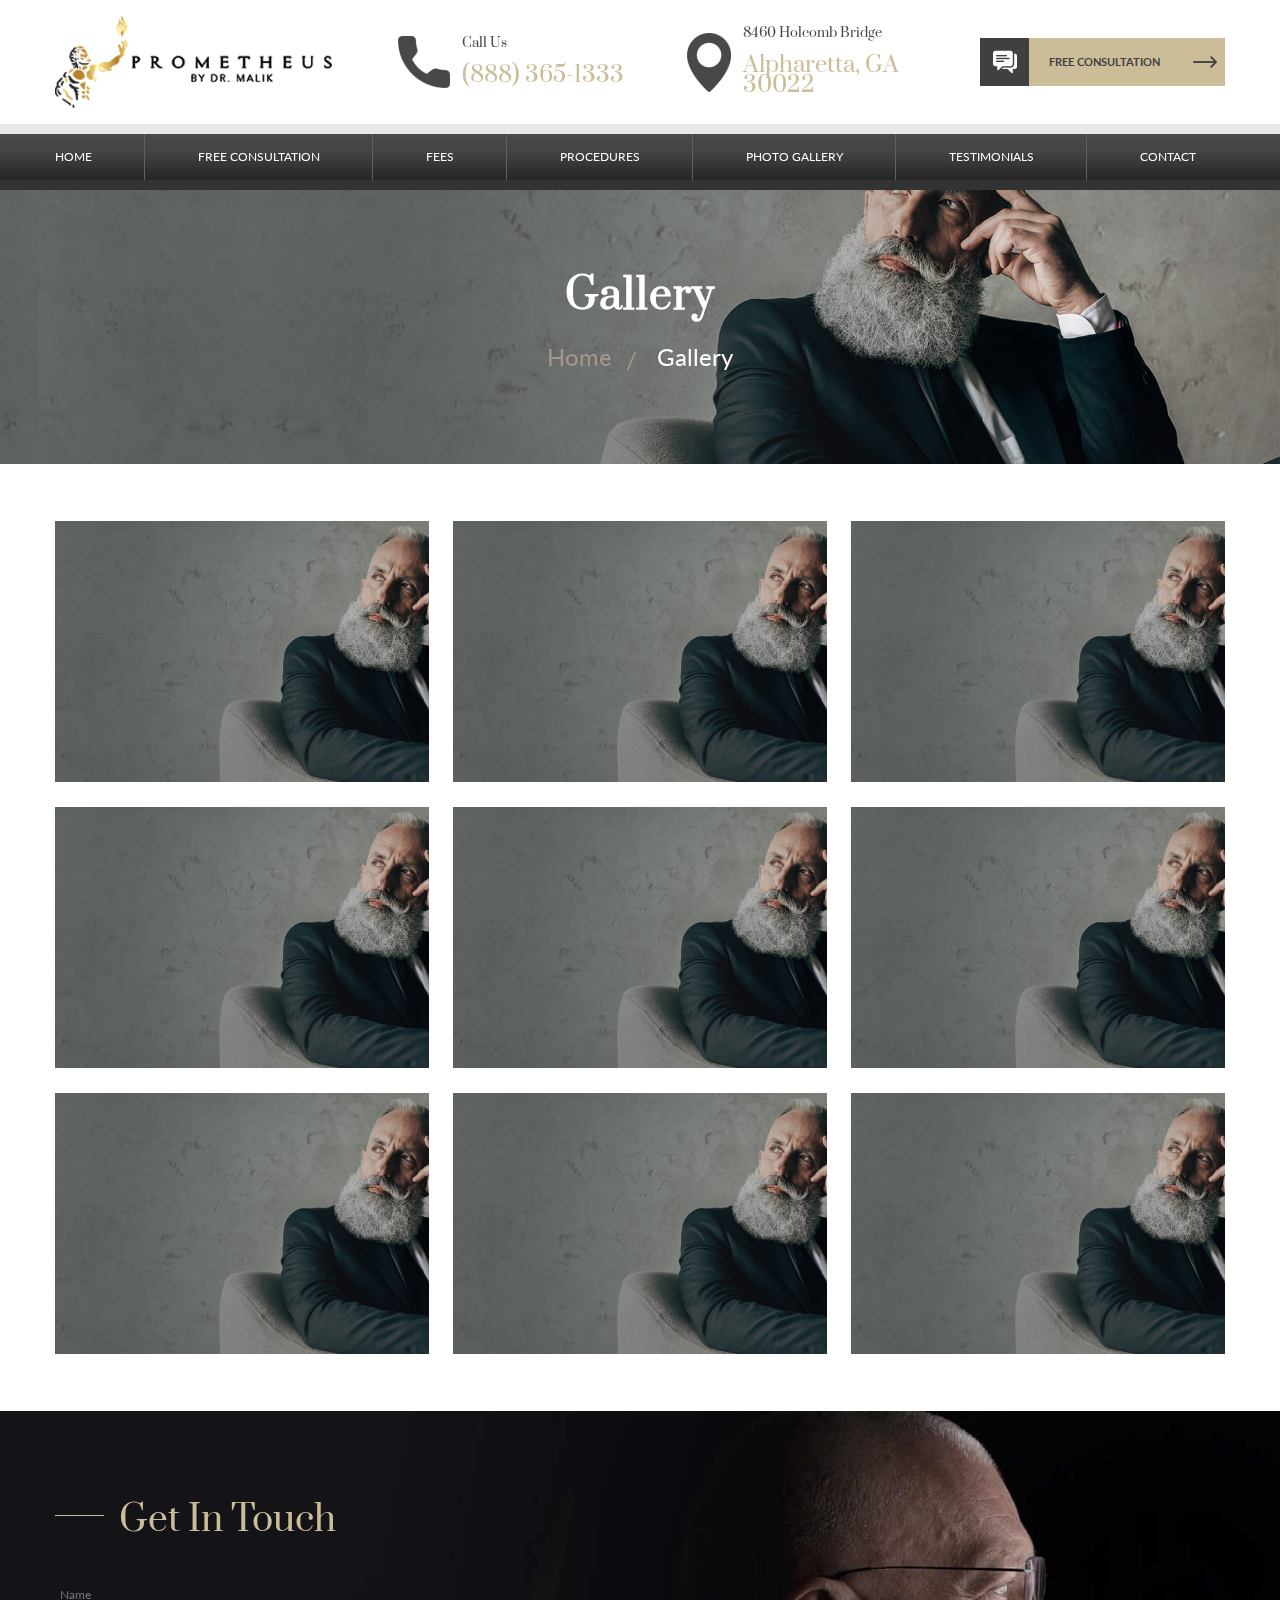
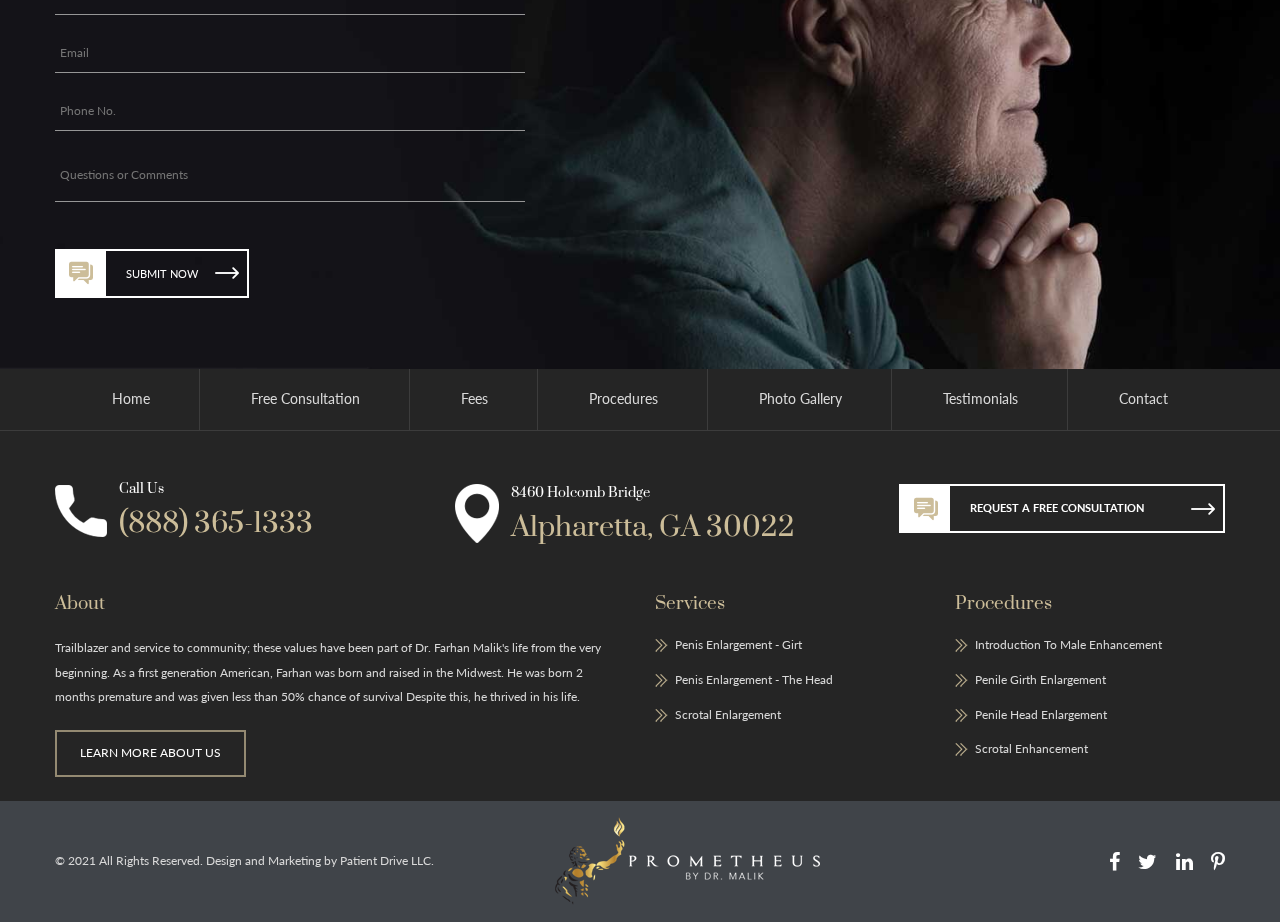
<file: photo_gallery.html>
<!DOCTYPE html>
<html lang="en">

<head>
    <meta charset="UTF-8">
    <meta name="viewport" content="width=device-width, initial-scale=1.0">
    <title>Prometheusxl::Gallery</title>
    <link rel="stylesheet" href="css/main.css">

</head>

<body>

    <div class="loader" id="load_screen">
        <div class="text-center">
            <div class="spinner-border" role="status">
                <span class="sr-only">Loading...</span>
            </div>
        </div>
    </div>

    <header>
        <div class="container">
            <div class="details d-flex justify-content-between align-items-center">
                <a href="#"><img src="images/logo.png" class="logo" alt=""></a>
                <div class="right_details d-flex justify-content-between align-items-center">
                    <div class="contact_details d-flex align-items-center">
                        <img src="images/hi1.png" alt="">
                        <div>
                            <h6>Call Us</h6>
                            <h3>(888) 365-1333</h3>
                        </div>
                    </div>
                    <div class="contact_details second d-flex align-items-center">
                        <img src="images/hi2.png" alt="">
                        <div>
                            <h6>8460 Holcomb Bridge</h6>
                            <h3>Alpharetta, GA 30022</h3>
                        </div>
                    </div>
                    <div class="custom_button">
                        <a href="">
                            <span></span>
                            FREE CONSULTATION
                            <img src="images/b-arrow.png" alt="">
                        </a>
                    </div>
                </div>
            </div>

        </div>
    </header>
    <div class="menu_details mobile-menu" id="menu">
        <div class="container">
            <ul class="menu">
                <li><a href="">Home</a></li>
                <li><a href="">Free Consultation</a></li>
                <li><a href="">Fees</a></li>
                <li><a href="">Procedures</a></li>
                <li><a href="">Photo Gallery</a></li>
                <li><a href="">Testimonials</a></li>
                <li><a href="">Contact</a></li>
            </ul>
        </div>

    </div>

    <div class="inner_hero_back d-flex align-items-center justify-content-center">
        <img src="images/slider1.jpg" alt="">
        <div class="container">
            <h1>Gallery</h1>
            <ul class="bedcrumb d-flex justify-content-center">
                <li><a href="">Home</a></li>
                <li>Gallery</li>
            </ul>
        </div>
    </div>

    <div class="default_body">
        <div class="container">
            <div class="gallery_back">
                <div class="portion">
                    <a href="images/slider1.jpg" data-fancybox="gallery" data-caption="Gallery 1">
                        <img src="images/slider1.jpg" alt="">
                        <div class="overlay d-flex justify-content-center align-items-center">
                            <h3>Gallery 1</h3>
                        </div>
                    </a>
                </div>
                <div class="portion">
                    <a href="images/slider1.jpg" data-fancybox="gallery" data-caption="Gallery 1">
                        <img src="images/slider1.jpg" alt="">
                        <div class="overlay d-flex justify-content-center align-items-center">
                            <h3>Gallery 1</h3>
                        </div>
                    </a>
                </div>
                <div class="portion">
                    <a href="images/slider1.jpg" data-fancybox="gallery" data-caption="Gallery 1">
                        <img src="images/slider1.jpg" alt="">
                        <div class="overlay d-flex justify-content-center align-items-center">
                            <h3>Gallery 1</h3>
                        </div>
                    </a>
                </div>
                <div class="portion">
                    <a href="images/slider1.jpg" data-fancybox="gallery" data-caption="Gallery 1">
                        <img src="images/slider1.jpg" alt="">
                        <div class="overlay d-flex justify-content-center align-items-center">
                            <h3>Gallery 1</h3>
                        </div>
                    </a>
                </div>
                <div class="portion">
                    <a href="images/slider1.jpg" data-fancybox="gallery" data-caption="Gallery 1">
                        <img src="images/slider1.jpg" alt="">
                        <div class="overlay d-flex justify-content-center align-items-center">
                            <h3>Gallery 1</h3>
                        </div>
                    </a>
                </div>
                <div class="portion">
                    <a href="images/slider1.jpg" data-fancybox="gallery" data-caption="Gallery 1">
                        <img src="images/slider1.jpg" alt="">
                        <div class="overlay d-flex justify-content-center align-items-center">
                            <h3>Gallery 1</h3>
                        </div>
                    </a>
                </div>
                <div class="portion">
                    <a href="images/slider1.jpg" data-fancybox="gallery" data-caption="Gallery 1">
                        <img src="images/slider1.jpg" alt="">
                        <div class="overlay d-flex justify-content-center align-items-center">
                            <h3>Gallery 1</h3>
                        </div>
                    </a>
                </div>
                <div class="portion">
                    <a href="images/slider1.jpg" data-fancybox="gallery" data-caption="Gallery 1">
                        <img src="images/slider1.jpg" alt="">
                        <div class="overlay d-flex justify-content-center align-items-center">
                            <h3>Gallery 1</h3>
                        </div>
                    </a>
                </div>
                <div class="portion">
                    <a href="images/slider1.jpg" data-fancybox="gallery" data-caption="Gallery 1">
                        <img src="images/slider1.jpg" alt="">
                        <div class="overlay d-flex justify-content-center align-items-center">
                            <h3>Gallery 1</h3>
                        </div>
                    </a>
                </div>
            </div>
        </div>
    </div>

    

    

    <div class="get_touch_back">
        <img src="images/get-touch.jpg" class="avator" alt="">
        <div class="container">
            <h2>Get in Touch</h2>
            <div class="row">
                <div class="col-lg-5">
                    <div class="form_back">
                        <div class="portion"><input type="text" class="input" placeholder="Name"></div>
                        <div class="portion"><input type="email" class="input" placeholder="Email"></div>
                        <div class="portion"><input type="tel" class="input" placeholder="Phone No."></div>
                        <div class="portion"> <textarea name="" class="input textarea"
                                placeholder="Questions or Comments"></textarea> </div>
                        <div class="custom_button">
                            <a>
                                <span></span>
                                <input class="submit" type="submit" value="submit now">
                                <img src="images/b1-arrow.png" alt="">
                            </a>
                        </div>
                    </div>
                </div>
            </div>

        </div>
    </div>

    <footer>
        <ul class="top_menu">
            <li><a href="">Home</a></li>
            <li><a href="">Free Consultation</a></li>
            <li><a href="">Fees</a></li>
            <li><a href="">Procedures</a></li>
            <li><a href="">Photo Gallery</a></li>
            <li><a href="">Testimonials</a></li>
            <li><a href="">Contact</a></li>
        </ul>
        <div class="contact_section">
            <div class="container">
                <div class="row d-flex justify-content-between">
                    <div class="col-lg-4 col-md-6">
                        <div class="contact_details d-flex align-items-center">
                            <img src="images/hi1.png" alt="">
                            <div>
                                <h6>Call Us</h6>
                                <h3>(888) 365-1333</h3>
                            </div>
                        </div>

                    </div>
                    <div class="col-lg-4 col-md-6">
                        <div class="contact_details second d-flex align-items-center">
                            <img src="images/hi2.png" alt="">
                            <div>
                                <h6>8460 Holcomb Bridge</h6>
                                <h3>Alpharetta, GA 30022</h3>
                            </div>
                        </div>
                    </div>
                    <div class="col-lg-4">
                        <div class="custom_button">
                            <a href="">
                                <span></span>
                                REQUEST A FREE CONSULTATION
                                <img src="images/b-arrow.png" alt="">
                            </a>
                        </div>
                    </div>
                </div>
            </div>
        </div>
        <div class="footer_menu_details">
            <div class="container">
                <div class="row">
                    <div class="col-lg-6">
                        <div class="portion about">
                            <h3>About</h3>
                            <p>Trailblazer and service to community; these values have been part of Dr. Farhan Malik's life
                                from the very beginning. As a first generation American, Farhan was born and raised in the
                                Midwest. He was born 2 months premature and was given less than 50% chance of survival
                                Despite this, he thrived in his life.</p>
                            <div class="button"><a href="">LEARN MORE ABOUT US</a></div>
                        </div>
                    </div>
                    <div class="col-lg-3 col-6">
                        <div class="portion">
                            <h3>Services</h3>
                            <ul class="ft_menu">
                                <li><a href="">Penis Enlargement - Girt</a></li>
                                <li><a href="">Penis Enlargement - The Head</a></li>
                                <li><a href="">Scrotal Enlargement</a></li>
                            </ul>
                        </div>
                    </div>
                    <div class="col-lg-3 col-6">
                        <div class="portion">
                            <h3>Procedures</h3>
                            <ul class="ft_menu">
                                <li><a href="">Introduction To Male Enhancement</a></li>
                                <li><a href="">Penile Girth Enlargement</a></li>
                                <li><a href="">Penile Head Enlargement</a></li>
                                <li><a href="">Scrotal Enhancement</a></li>
                            </ul>
                        </div>
                    </div>
                </div>
            </div>
            <div class="copy_right_details">
                <div class="container">
                    <div class="row">
                        <div class="col-lg-5 d-flex align-items-center justify-content-start common">
                            <p>© 2021 All Rights Reserved. Design and Marketing by Patient Drive LLC. </p>
                        </div>
                        <div class="col-lg-3 d-flex align-items-center common">
                            <a href=""><img src="images/ft_logo.png" alt=""></a>
                        </div>
                        <div class="col-lg-4 d-flex align-items-center justify-content-end common">
                            <ul class="social_icons">
                                <li><a href=""><span class="fa fa-facebook"></span></a></li>
                                <li><a href=""><span class="fa fa-twitter"></span></a></li>
                                <li><a href=""><span class="fa fa-linkedin"></span></a></li>
                                <li><a href=""><span class="fa fa-pinterest-p"></span></a></li>
                            </ul>
                        </div>
                    </div>
                    
                </div>
            </div>
        </div>
    </footer>














    <script src="https://ajax.googleapis.com/ajax/libs/jquery/3.5.1/jquery.min.js"></script>
    <script src="js/jquery-migrate-1.4.1.min.js"></script>
    <script src="https://cdnjs.cloudflare.com/ajax/libs/popper.js/1.16.0/umd/popper.min.js"></script>
    <script src="https://maxcdn.bootstrapcdn.com/bootstrap/4.5.2/js/bootstrap.min.js"></script>
    <script src="js/jquery.slicknav.min.js"></script>
    <script src="js/owl.carousel.js"></script>
    <script src="js/jquery.fancybox.min.js"></script>
    <script src="js/app.js"></script>
</body>

</html
</file>
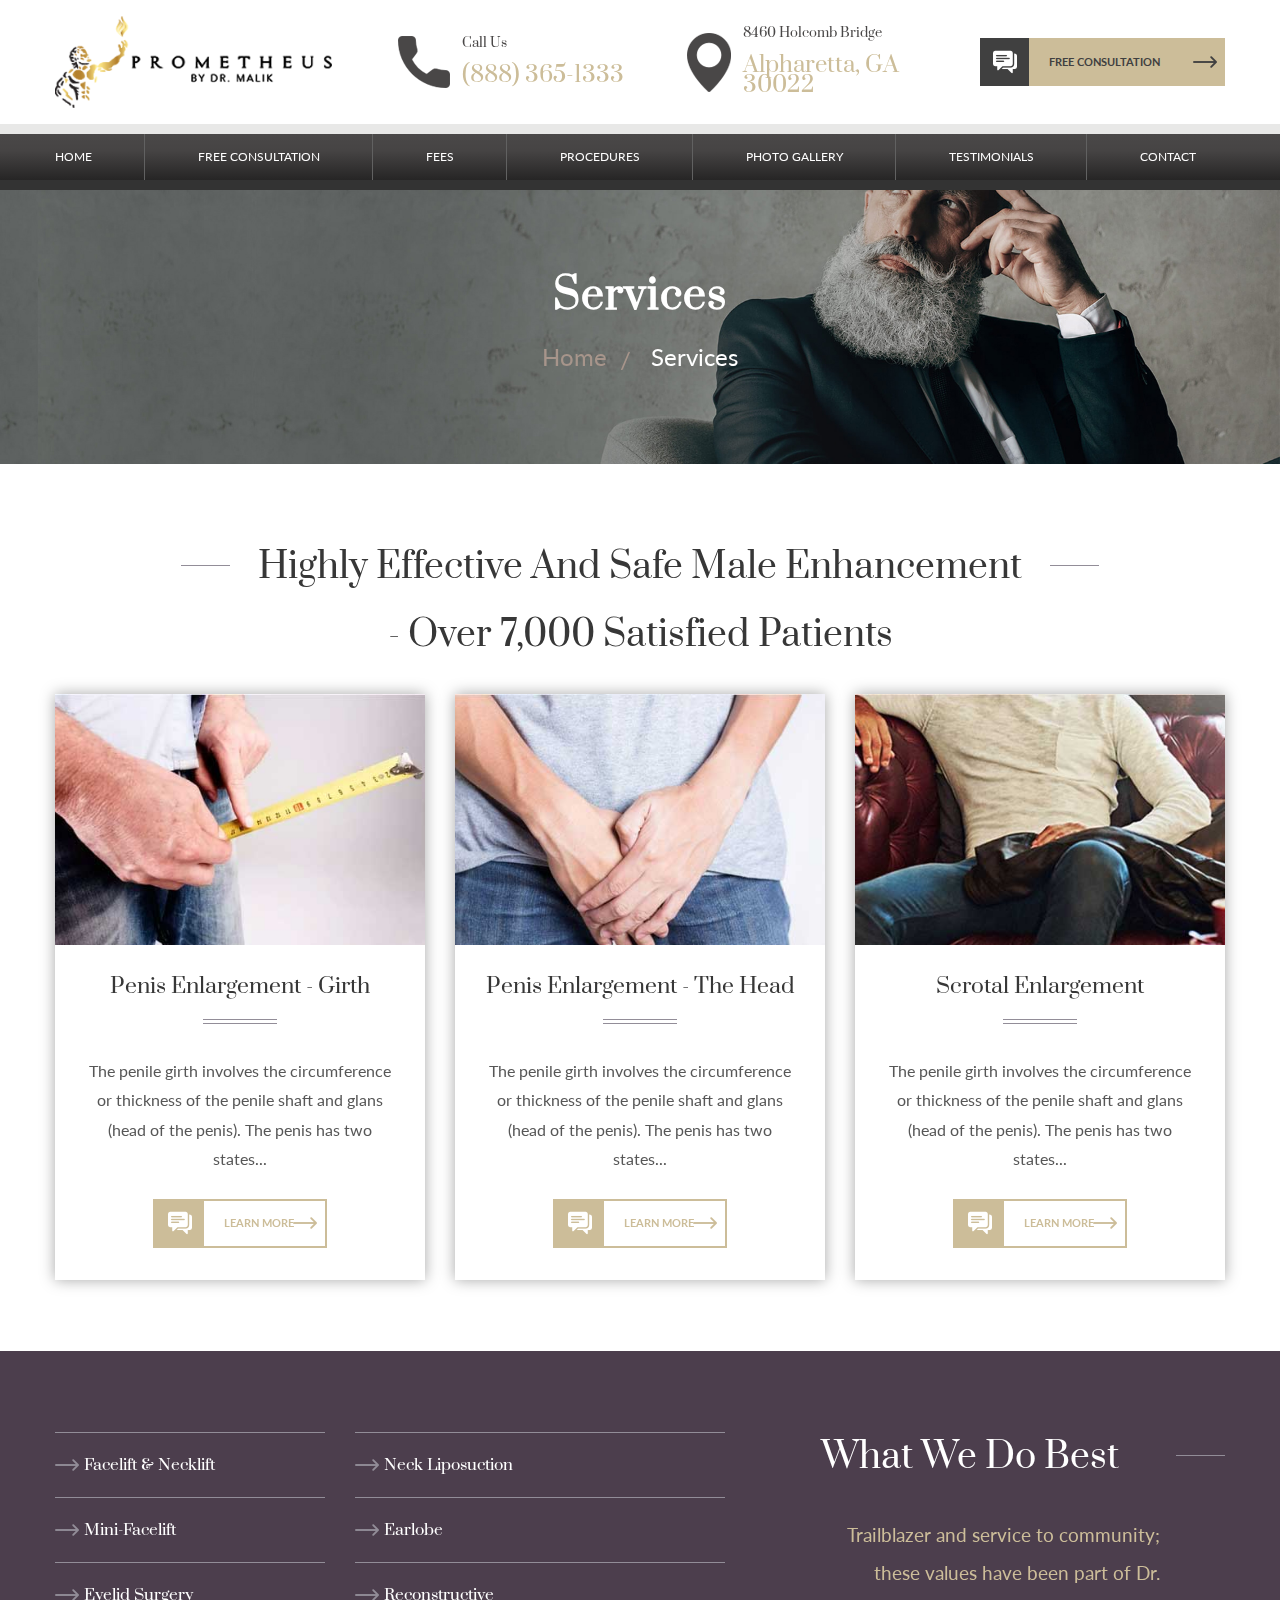
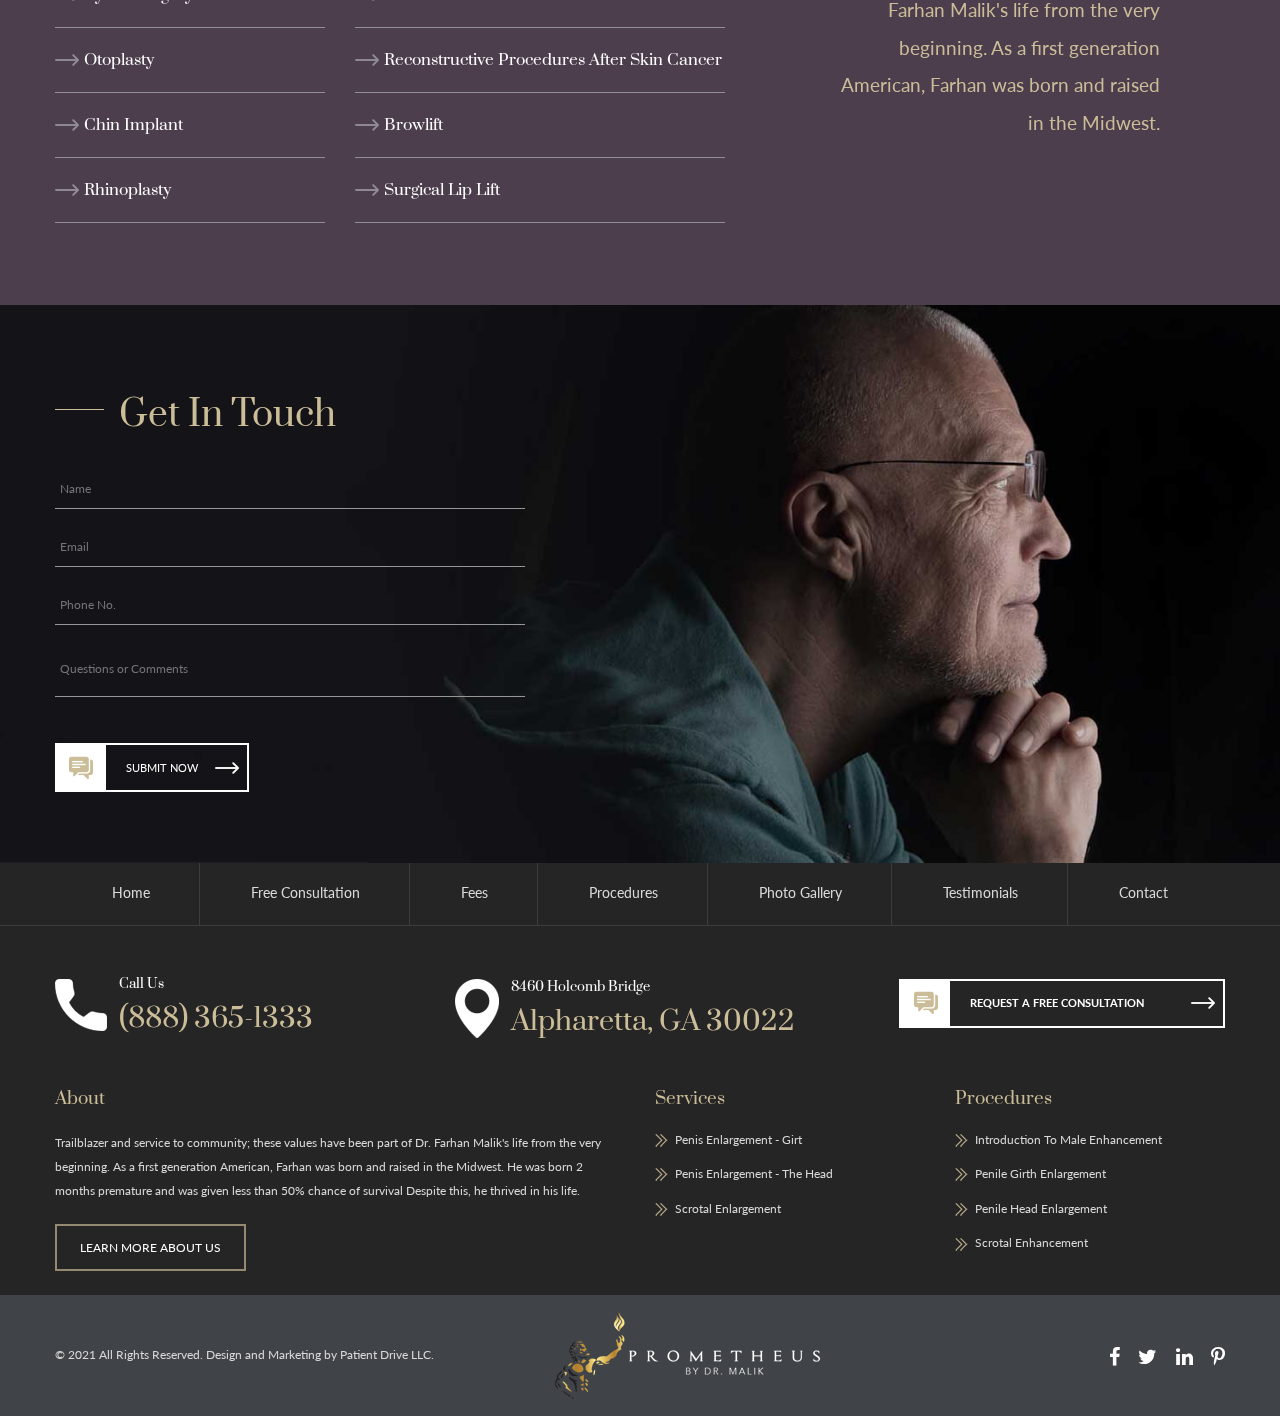
<file: services.html>
<!DOCTYPE html>
<html lang="en">

<head>
    <meta charset="UTF-8">
    <meta name="viewport" content="width=device-width, initial-scale=1.0">
    <title>Prometheusxl::Services</title>
    <link rel="stylesheet" href="css/main.css">

</head>

<body>

    <div class="loader" id="load_screen">
        <div class="text-center">
            <div class="spinner-border" role="status">
                <span class="sr-only">Loading...</span>
            </div>
        </div>
    </div>

    <header>
        <div class="container">
            <div class="details d-flex justify-content-between align-items-center">
                <a href="#"><img src="images/logo.png" class="logo" alt=""></a>
                <div class="right_details d-flex justify-content-between align-items-center">
                    <div class="contact_details d-flex align-items-center">
                        <img src="images/hi1.png" alt="">
                        <div>
                            <h6>Call Us</h6>
                            <h3>(888) 365-1333</h3>
                        </div>
                    </div>
                    <div class="contact_details second d-flex align-items-center">
                        <img src="images/hi2.png" alt="">
                        <div>
                            <h6>8460 Holcomb Bridge</h6>
                            <h3>Alpharetta, GA 30022</h3>
                        </div>
                    </div>
                    <div class="custom_button">
                        <a href="">
                            <span></span>
                            FREE CONSULTATION
                            <img src="images/b-arrow.png" alt="">
                        </a>
                    </div>
                </div>
            </div>

        </div>
    </header>
    <div class="menu_details mobile-menu" id="menu">
        <div class="container">
            <ul class="menu">
                <li><a href="">Home</a></li>
                <li><a href="">Free Consultation</a></li>
                <li><a href="">Fees</a></li>
                <li><a href="">Procedures</a></li>
                <li><a href="">Photo Gallery</a></li>
                <li><a href="">Testimonials</a></li>
                <li><a href="">Contact</a></li>
            </ul>
        </div>

    </div>

    <div class="inner_hero_back d-flex align-items-center justify-content-center">
        <img src="images/slider1.jpg" alt="">
        <div class="container">
            <h1>Services</h1>
            <ul class="bedcrumb d-flex justify-content-center">
                <li><a href="">Home</a></li>
                <li>Services</li>
            </ul>
        </div>
    </div>

    <div class="services_back">
        <div class="container">
            <h2>Highly Effective and Safe Male Enhancement<br>- Over 7,000 Satisfied Patients</h2>
            <div class="main_back">
                <div class="row">
                    <div class="col-lg-4">
                        <div class="portion">
                            <img src="images/s1.jpg" alt="">
                            <h3>Penis Enlargement - Girth</h3>
                            <p>The penile girth involves the circumference or thickness of the penile shaft and glans
                                (head of the penis). The penis has two states...</p>
                            <div class="custom_button">
                                <a href="">
                                    <span></span>
                                    LEARN MORE
                                    <img src="images/b1-arrow.png" alt="">
                                </a>
                            </div>
                        </div>
                    </div>
                    <div class="col-lg-4">
                        <div class="portion">
                            <img src="images/s2.jpg" alt="">
                            <h3>Penis Enlargement - The Head</h3>
                            <p>The penile girth involves the circumference or thickness of the penile shaft and glans
                                (head of the penis). The penis has two states...</p>
                            <div class="custom_button">
                                <a href="">
                                    <span></span>
                                    LEARN MORE
                                    <img src="images/b1-arrow.png" alt="">
                                </a>
                            </div>
                        </div>
                    </div>
                    <div class="col-lg-4">
                        <div class="portion">
                            <img src="images/s3.jpg" alt="">
                            <h3>Scrotal Enlargement</h3>
                            <p>The penile girth involves the circumference or thickness of the penile shaft and glans
                                (head of the penis). The penis has two states...</p>
                            <div class="custom_button">
                                <a href="">
                                    <span></span>
                                    LEARN MORE
                                    <img src="images/b1-arrow.png" alt="">
                                </a>
                            </div>
                        </div>
                    </div>
                </div>
            </div>
        </div>
    </div>

    <div class="what_we_best_back">
        <div class="container">
            <div class="row">
                <div class="col-lg-5 order-lg-3">
                    <div class="portion last">
                        <h2>What We Do Best</h2>
                        <p>Trailblazer and service to community;<br>these values have been part of Dr.<br>Farhan Malik's
                            life from the very<br>beginning. As a first generation<br> American, Farhan was born and
                            raised<br>in the Midwest. </p>
                    </div>
                </div>
                <div class="col-lg-3">
                    <div class="portion">
                        <ul class="list">
                            <li><a href="">Facelift & Necklift</a></li>
                            <li><a href="">Mini-Facelift</a></li>
                            <li><a href="">Eyelid Surgery</a></li>
                            <li><a href="">Otoplasty</a></li>
                            <li><a href="">Chin Implant</a></li>
                            <li><a href="">Rhinoplasty</a></li>
                        </ul>
                    </div>
                </div>
                <div class="col-lg-4">
                    <div class="portion">
                        <ul class="list">
                            <li><a href="">Neck Liposuction</a></li>
                            <li><a href="">Earlobe </a></li>
                            <li><a href="">Reconstructive </a></li>
                            <li><a href="">Reconstructive Procedures After Skin Cancer</a></li>
                            <li><a href="">Browlift</a></li>
                            <li><a href="">Surgical Lip Lift</a></li>
                        </ul>
                    </div>
                </div>

            </div>
        </div>
    </div>    

   

    <div class="get_touch_back">
        <img src="images/get-touch.jpg" class="avator" alt="">
        <div class="container">
            <h2>Get in Touch</h2>
            <div class="row">
                <div class="col-lg-5">
                    <div class="form_back">
                        <div class="portion"><input type="text" class="input" placeholder="Name"></div>
                        <div class="portion"><input type="email" class="input" placeholder="Email"></div>
                        <div class="portion"><input type="tel" class="input" placeholder="Phone No."></div>
                        <div class="portion"> <textarea name="" class="input textarea"
                                placeholder="Questions or Comments"></textarea> </div>
                        <div class="custom_button">
                            <a>
                                <span></span>
                                <input class="submit" type="submit" value="submit now">
                                <img src="images/b1-arrow.png" alt="">
                            </a>
                        </div>
                    </div>
                </div>
            </div>

        </div>
    </div>

    <footer>
        <ul class="top_menu">
            <li><a href="">Home</a></li>
            <li><a href="">Free Consultation</a></li>
            <li><a href="">Fees</a></li>
            <li><a href="">Procedures</a></li>
            <li><a href="">Photo Gallery</a></li>
            <li><a href="">Testimonials</a></li>
            <li><a href="">Contact</a></li>
        </ul>
        <div class="contact_section">
            <div class="container">
                <div class="row d-flex justify-content-between">
                    <div class="col-lg-4 col-md-6">
                        <div class="contact_details d-flex align-items-center">
                            <img src="images/hi1.png" alt="">
                            <div>
                                <h6>Call Us</h6>
                                <h3>(888) 365-1333</h3>
                            </div>
                        </div>

                    </div>
                    <div class="col-lg-4 col-md-6">
                        <div class="contact_details second d-flex align-items-center">
                            <img src="images/hi2.png" alt="">
                            <div>
                                <h6>8460 Holcomb Bridge</h6>
                                <h3>Alpharetta, GA 30022</h3>
                            </div>
                        </div>
                    </div>
                    <div class="col-lg-4">
                        <div class="custom_button">
                            <a href="">
                                <span></span>
                                REQUEST A FREE CONSULTATION
                                <img src="images/b-arrow.png" alt="">
                            </a>
                        </div>
                    </div>
                </div>
            </div>
        </div>
        <div class="footer_menu_details">
            <div class="container">
                <div class="row">
                    <div class="col-lg-6">
                        <div class="portion about">
                            <h3>About</h3>
                            <p>Trailblazer and service to community; these values have been part of Dr. Farhan Malik's life
                                from the very beginning. As a first generation American, Farhan was born and raised in the
                                Midwest. He was born 2 months premature and was given less than 50% chance of survival
                                Despite this, he thrived in his life.</p>
                            <div class="button"><a href="">LEARN MORE ABOUT US</a></div>
                        </div>
                    </div>
                    <div class="col-lg-3 col-6">
                        <div class="portion">
                            <h3>Services</h3>
                            <ul class="ft_menu">
                                <li><a href="">Penis Enlargement - Girt</a></li>
                                <li><a href="">Penis Enlargement - The Head</a></li>
                                <li><a href="">Scrotal Enlargement</a></li>
                            </ul>
                        </div>
                    </div>
                    <div class="col-lg-3 col-6">
                        <div class="portion">
                            <h3>Procedures</h3>
                            <ul class="ft_menu">
                                <li><a href="">Introduction To Male Enhancement</a></li>
                                <li><a href="">Penile Girth Enlargement</a></li>
                                <li><a href="">Penile Head Enlargement</a></li>
                                <li><a href="">Scrotal Enhancement</a></li>
                            </ul>
                        </div>
                    </div>
                </div>
            </div>
            <div class="copy_right_details">
                <div class="container">
                    <div class="row">
                        <div class="col-lg-5 d-flex align-items-center justify-content-start common">
                            <p>© 2021 All Rights Reserved. Design and Marketing by Patient Drive LLC. </p>
                        </div>
                        <div class="col-lg-3 d-flex align-items-center common">
                            <a href=""><img src="images/ft_logo.png" alt=""></a>
                        </div>
                        <div class="col-lg-4 d-flex align-items-center justify-content-end common">
                            <ul class="social_icons">
                                <li><a href=""><span class="fa fa-facebook"></span></a></li>
                                <li><a href=""><span class="fa fa-twitter"></span></a></li>
                                <li><a href=""><span class="fa fa-linkedin"></span></a></li>
                                <li><a href=""><span class="fa fa-pinterest-p"></span></a></li>
                            </ul>
                        </div>
                    </div>
                    
                </div>
            </div>
        </div>
    </footer>














    <script src="https://ajax.googleapis.com/ajax/libs/jquery/3.5.1/jquery.min.js"></script>
    <script src="js/jquery-migrate-1.4.1.min.js"></script>
    <script src="https://cdnjs.cloudflare.com/ajax/libs/popper.js/1.16.0/umd/popper.min.js"></script>
    <script src="https://maxcdn.bootstrapcdn.com/bootstrap/4.5.2/js/bootstrap.min.js"></script>
    <script src="js/jquery.slicknav.min.js"></script>
    <script src="js/owl.carousel.js"></script>
    <script src="js/jquery.fancybox.min.js"></script>
    <script src="js/app.js"></script>
</body>

</html
</file>
<file: css/main.css>
@import url('https://fonts.googleapis.com/css2?family=Lato:wght@400;700&family=Prata&display=swap');
@import url('https://maxcdn.bootstrapcdn.com/bootstrap/4.5.2/css/bootstrap.min.css');
@import url('https://cdnjs.cloudflare.com/ajax/libs/font-awesome/4.7.0/css/font-awesome.min.css');
@import url("owl.carousel.min.css");
@import url("jquery.fancybox.min.css");
@import "style.css";
@import "responsive.css";
</file>
